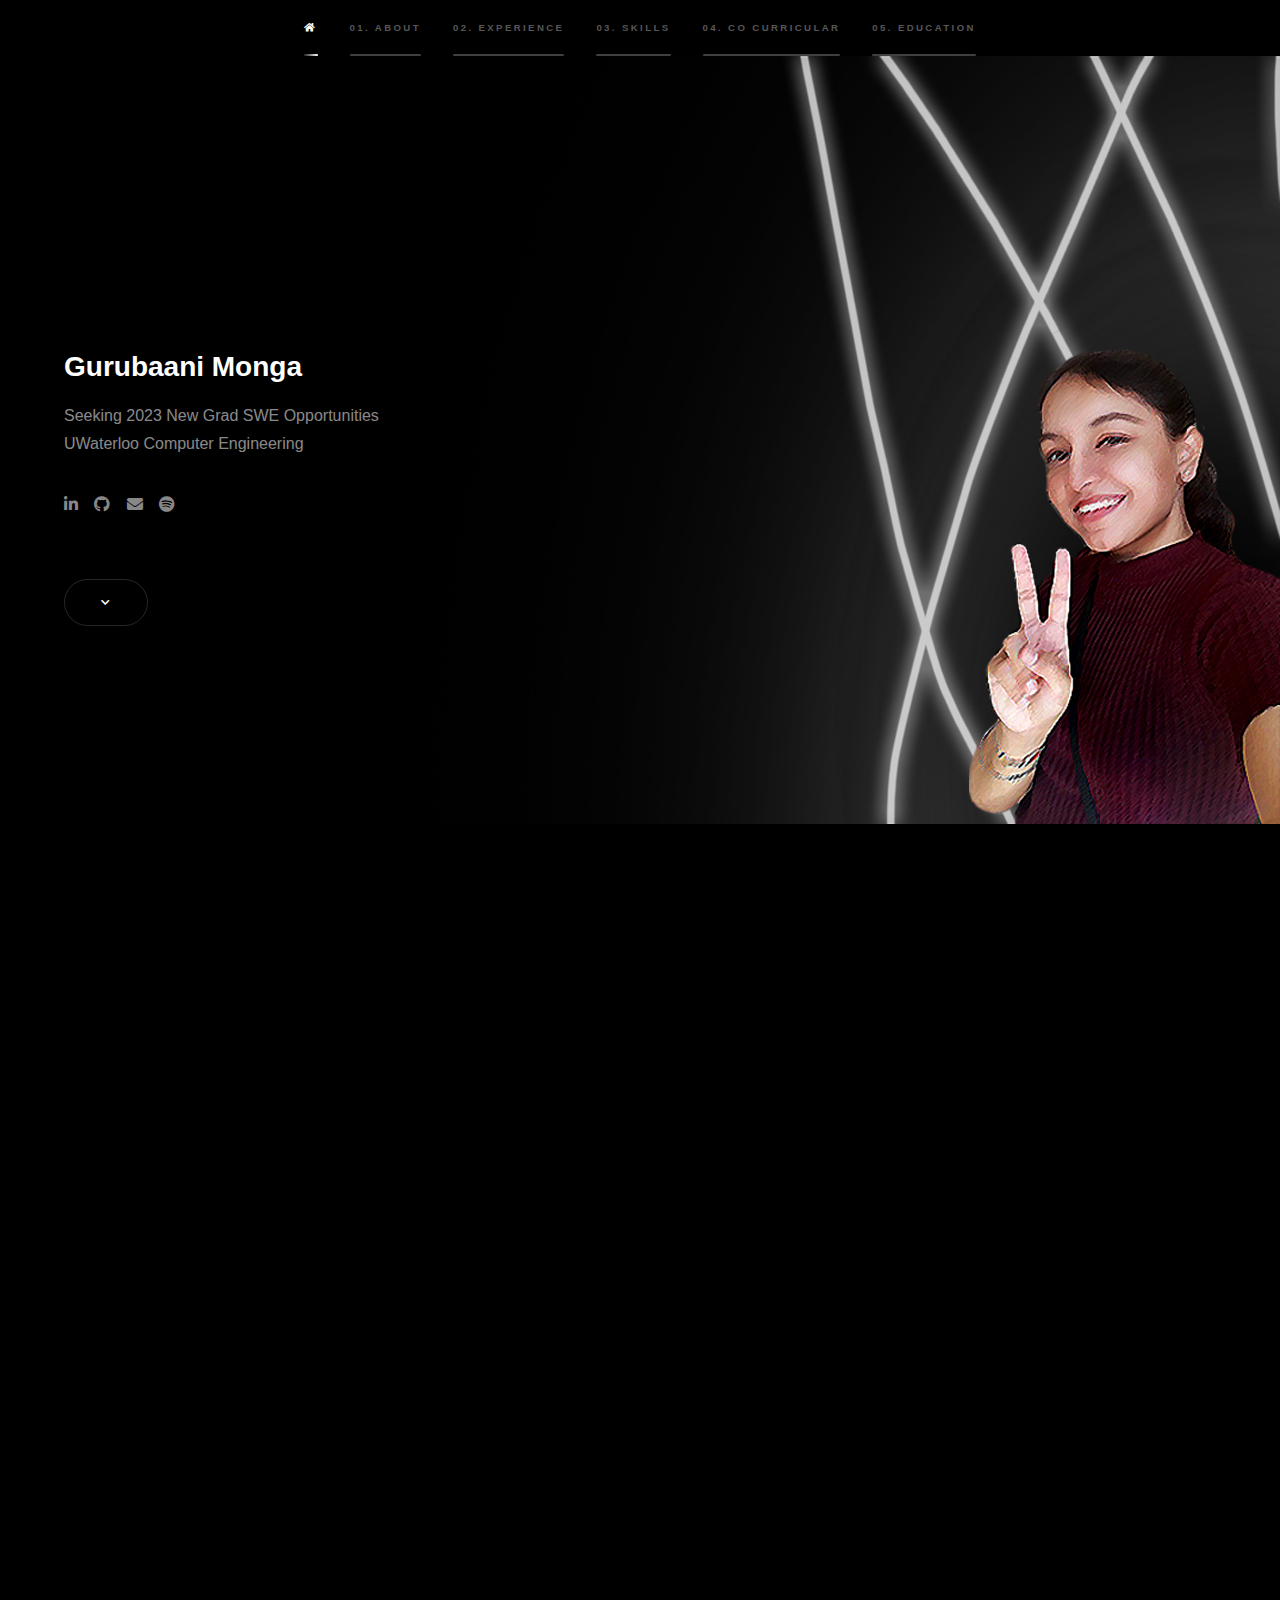
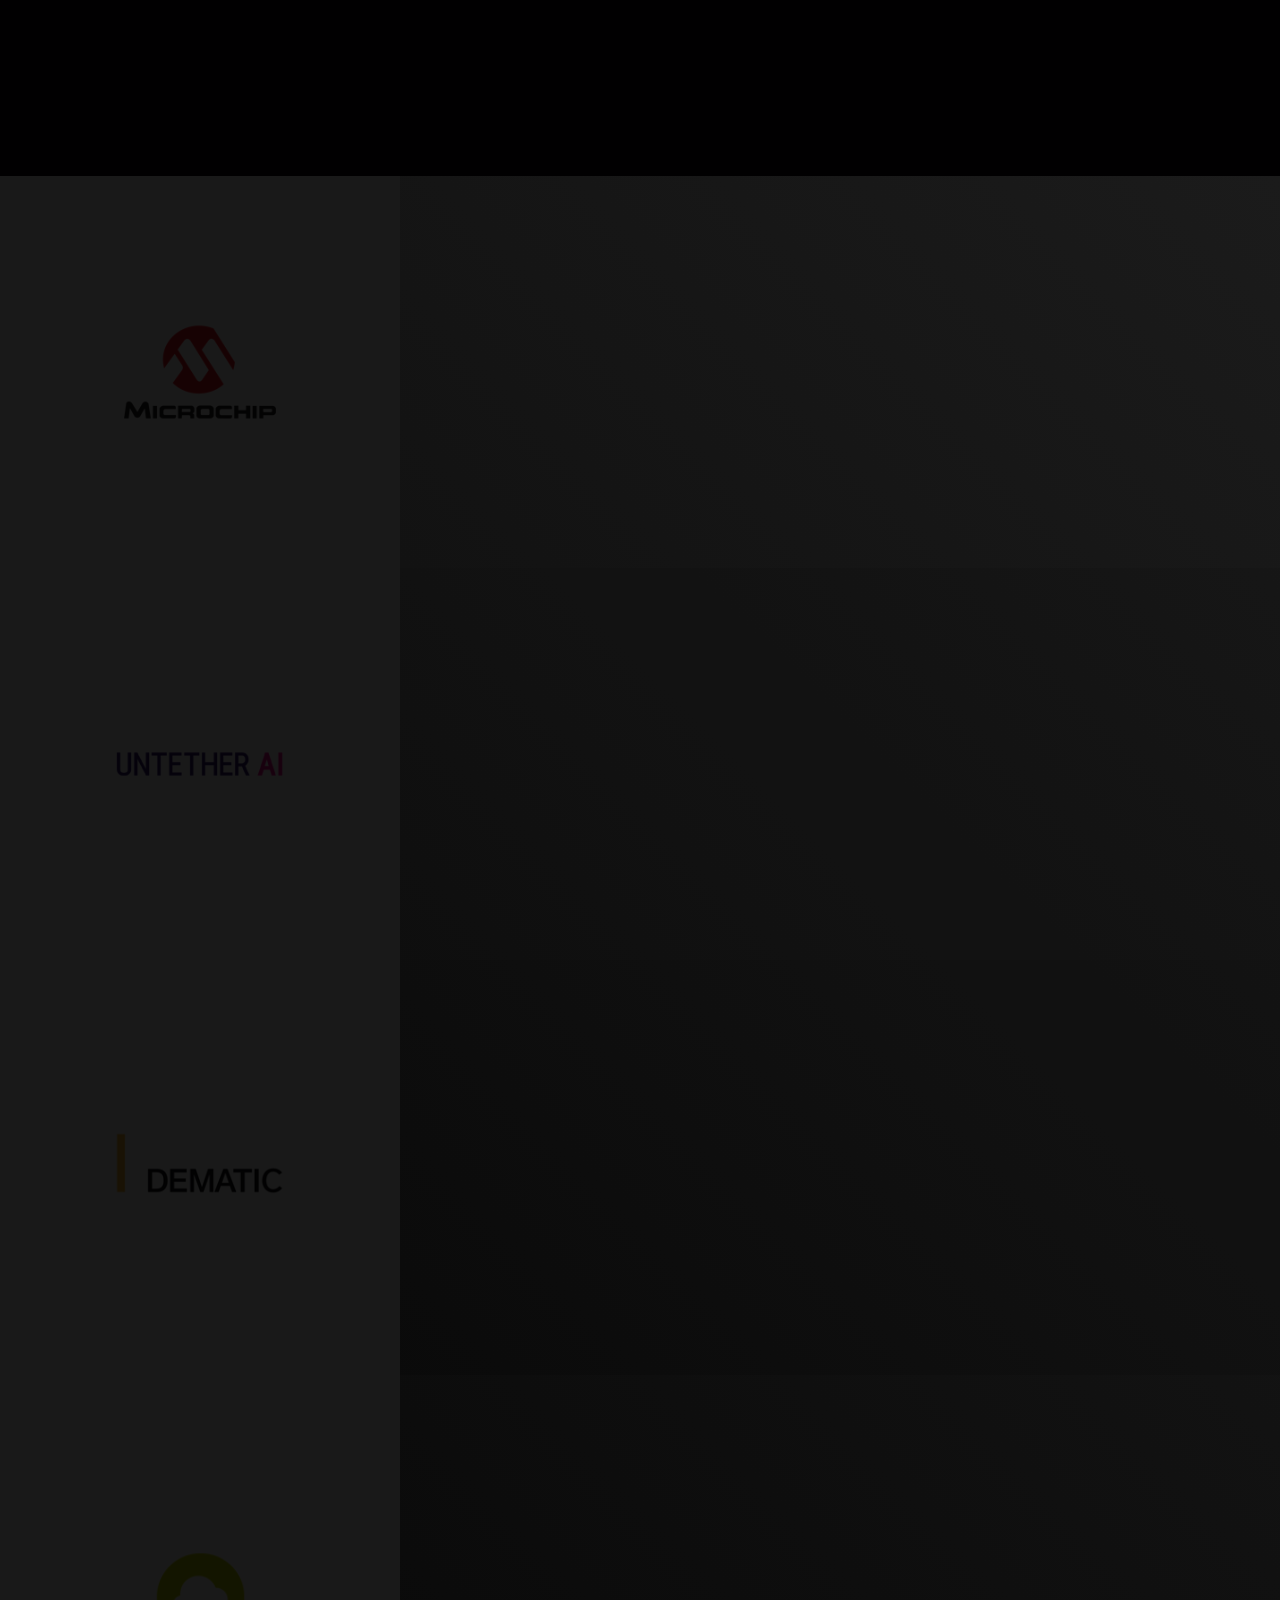
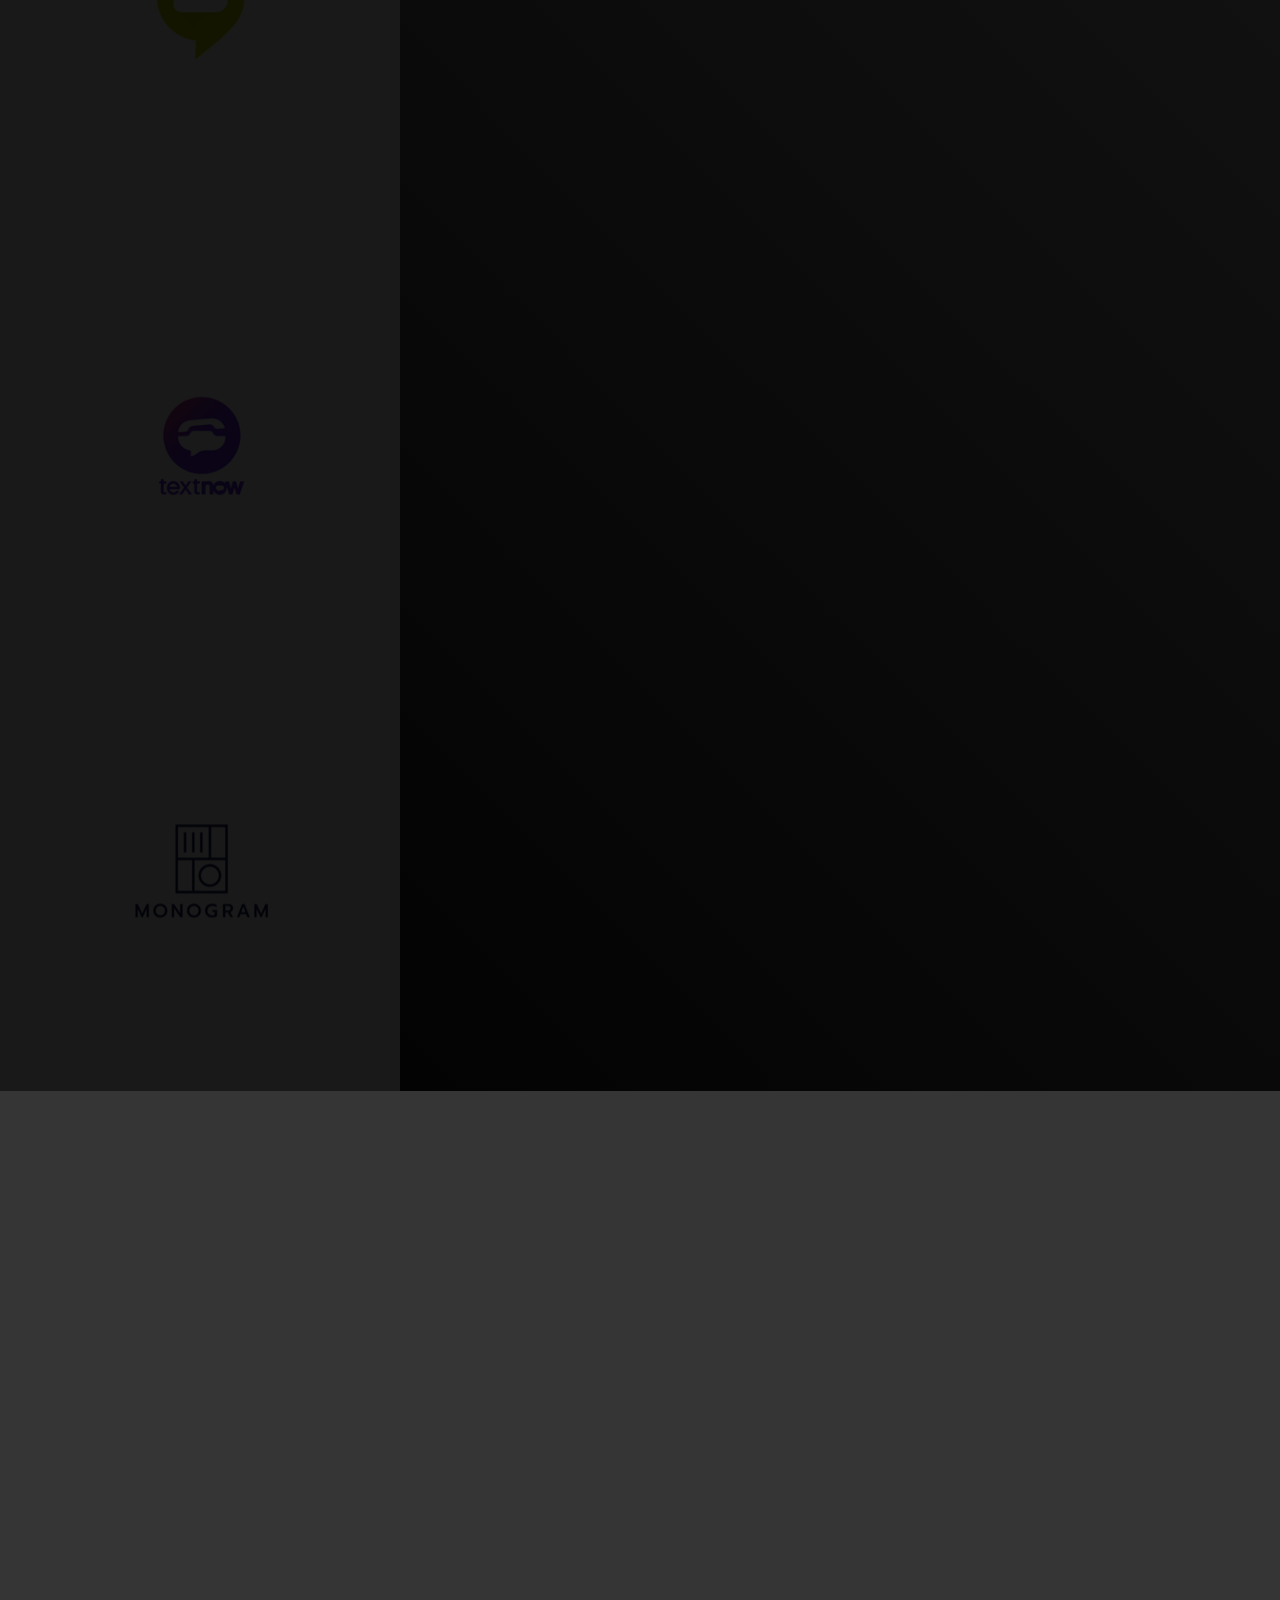
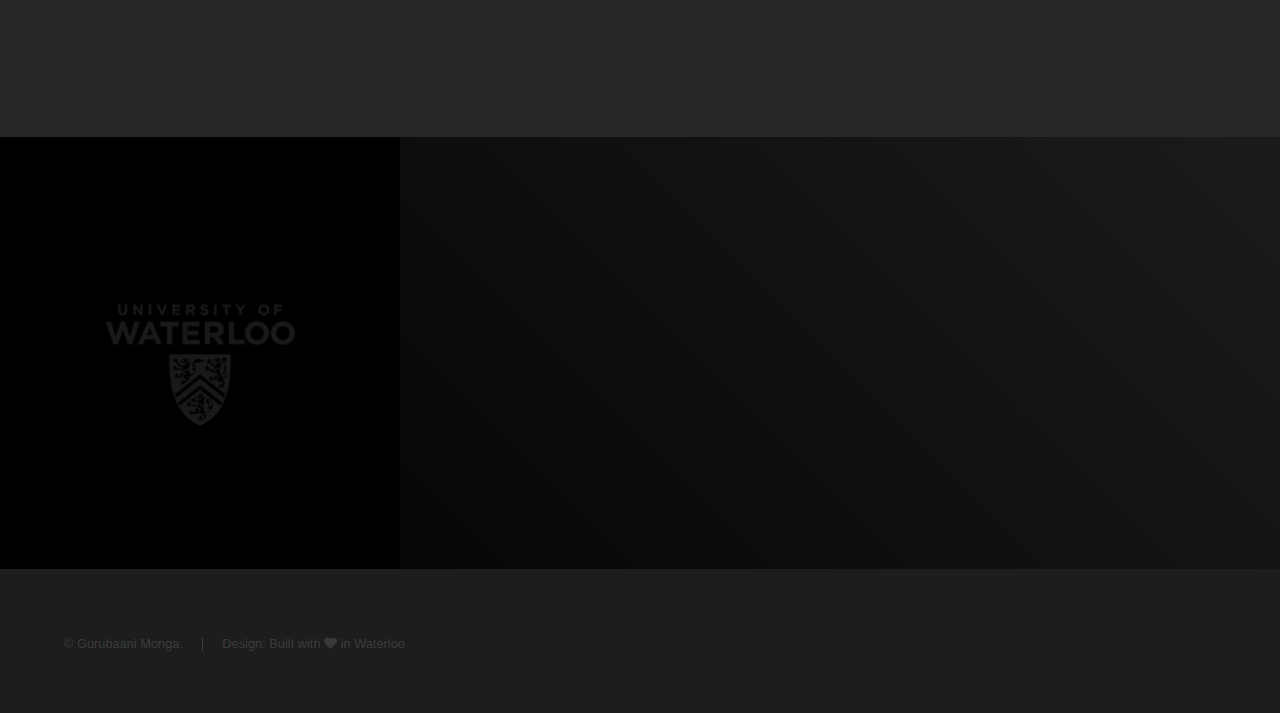
<file: index.html>
<!DOCTYPE HTML>
<!--
	Hyperspace by HTML5 UP
	html5up.net | @ajlkn
	Free for personal and commercial use under the CCA 3.0 license (html5up.net/license)

	Version : v1.0
	Author : Gurubaani Monga
-->
<html>
	<head>
		<title>Gurubaani Monga</title>
		<link rel = "icon" href = "images/gm-icon.png" type = "image/x-icon">
		<link rel="stylesheet" href="https://fonts.googleapis.com/css?family=Open Sans">
		<meta charset="utf-8" />
		<meta name="viewport" content="width=device-width, initial-scale=1, user-scalable=no" />
		<link rel="stylesheet" href="assets/css/main.css" />
		<noscript><link rel="stylesheet" href="assets/css/noscript.css" /></noscript>
		<meta name="keywords" content="Gurubaani, Gurbani, Gurubani, Gurbaani, Monga, Priya, uwaterloo, UW, University, Waterloo, Kitchener, ECE, Computer, Engineering, C++, Algorithms, Engineer, Software, AI, International, Student, Development, Dev, Coop, 1, 2, 3, 4, Dematic, Textnow, Ontario, Canada, Internship, Bachelors, India">
		<meta name="description" content="Compter Engineer at University of Waterloo - ECE 3B">
		<meta http-equiv="refresh" content="30">

	</head>
	<body class="is-preload">

		<!-- Sidebar -->
			<section id="sidebar">
				<div class="inner">
					<nav>
						<ul>
							<li><a href="#intro"><i class="fas fa-home"></i></a></li>
							<li><a href="#zero">01. About</a></li>
							<li><a href="#one">02. Experience</a></li>
							<li><a href="#two">03. Skills</a></li>
							<li><a href="#three">04. Co Curricular</a></li>
							<li><a href="#four">05. Education</a></li>
						</ul>
					</nav>
				</div>
			</section>

		<!-- Wrapper -->
			<div id="wrapper">

				<!-- Intro -->
					<section id="intro" class="wrapper style1 fullscreen fade-up">
						<div class="inner">
							<h2>Gurubaani Monga</h2>
							<p>Seeking 2023 New Grad SWE Opportunities <br>UWaterloo Computer Engineering</p>
							<ul class="icons">
								<li><a href="http://www.linkedin.com/in/gurubaanimonga" class="icon brands fa-linkedin-in"><span class="label">LinkedIn</span></a></li>
								<li><a href="https://github.com/gurubaani" class="icon brands fa-github"><span class="label">Github</span></a></li>
								<li><a href="mailto: gpmonga@uwaterloo.ca" class="icon solid fa-envelope"><span class="label">Email</span></a></li>
								<li><a href="https://open.spotify.com/artist/2DPFzg3w51opqxvR7jNnGv?si=t1E1OrPvQJy_-dG2vuyU9A" class="icon brands fa-spotify"><span class="label">Email</span></a></li>
							</ul>
							<br>
							<ul class="actions">
								<li><a href="#zero" class="button scrolly"><i class="fas fa-chevron-down"></i></a></li>
							</ul>
						</div>
					</section>
				
				<!-- Intro -->
				<section id="zero" class="wrapper style1 fullscreen fade-up">
					<div class="inner">
						<h2>About Me</h2>
						<p>
							<h3>Hi there! <i class="far fa-hand-peace"></i> <br></h3> 
							I’m a <em>Computer Engineering</em> student in my 4B Term <i class="fas fa-user-graduate"></i> at the <b>University of Waterloo</b>. <br>
							I've <i class="fas fa-code-branch"></i> interned in various <code>SWE</code> roles across a UW spun-up company, an android giant, <br> a wealthtech start-up, an intralogistics innovator and an AI Accelerator company. <br>
							Ardent passion for programming <i class="fas fa-code"></i>, solving problems and building new things. <i class="fas fa-cogs"></i> <br>
							Skilled in <b><i>C++</i></b>, <b><i>C</i></b> and <b><i>Python</i></b>, good with <b><i>C#, HTML, CSS, JS</i></b>; recently learnt about metaheuristic algorithms.<i class="fas fa-seedling"></i> </p>
						<ul class="actions">
							<li><a href="#one" class="button scrolly"> <i class="fas fa-chevron-down"></i> </a></li>
						</ul>
					</div>
				</section>

				<!-- One -->
				<section id="one" class="wrapper style2 spotlights">
					<section id="microchip">
						<a href="https://www.microchip.com/" class="image"><img src="images/microchip-logo.png" alt="" data-position="center center" /></a>
						<div class="content">
							<div class="inner">
								<h3>FPGA Software Engineering Co-op @ Microchip</h3>
								<h4 style="font-weight: lighter;">Sept 2022 - Dec 2022 | Toronto, ON (On site)</h4>
								<p>
									<ul style="font-size: smaller;">
										<li>Developed Coverage Analysis utilities using Python and internal APIs to evaluate resource usage of designs employed on FPGA fabric architectures within the Advanced FPGA Development team.</li>
										<li>Contributed to FPGA application benchmarks in Python, Verilog/RTL, using state-of-the-art high-level synthesis tools and developed on algorithms to generate them automatically.</li>
									</ul>
								</p>
								<ul class="actions">
									<li><a href="#untetherai" class="button scrolly"><i class="fas fa-chevron-down"></i></a></li>
								</ul>
							</div>
						</div>
					</section>
					<section id="untetherai">
						<a href="https://www.untether.ai/" class="image"><img src="images/untetherai-logo.png" alt="" data-position="center center" /></a>
						<div class="content">
							<div class="inner">
								<h3>Systems Software Engineering Co-op @ Untether AI</h3>
								<h4 style="font-weight: lighter;">Jan 2022 - Apr 2022 | Toronto, ON (Remote)</h4>
								<p>
									<ul style="font-size: smaller;">
										<li>Worked on the runtime production kernel and user-mode drivers/APIs of next generation hardware AI accelerators for neural net inference.</li>
										<li>Performed chip bring-up, testing, profiled performance data for future feature enhancements and debugged device drivers and custom hardware to solve/aid ongoing issues using C/C++, Python & Assembly.</li>
									</ul>
								</p>
								<ul class="actions">
									<li><a href="#dematic" class="button scrolly"><i class="fas fa-chevron-down"></i></a></li>
								</ul>
							</div>
						</div>
					</section>
					<section id="dematic">
						<a href="https://www.dematic.com/" class="image"><img src="images/dematic-logo.png" alt="" data-position="center center" /></a>
						<div class="content">
							<div class="inner">
								<h3>Controls Software Engineering Co-op @ Dematic</h3>
								<h4 style="font-weight: lighter;">Jan 2021 - Apr 2021 | Waterloo, ON (Remote)</h4>
								<p>
									<ul style="font-size: smaller;">
										<li>Used Siemens Openness API to develop CLI tools and utilities in C#, that aid automatic PLC code generation; built a global library generation tool and a global search and replace tool for use within the TIA Portal, improving time taken by over 300x.</li>
										<li>Developed improvements on product foundation code used globally, worked with Siemens S7 1500 PLCs in LAD and SCL.</li>
									</ul>
								</p>
								<ul class="actions">
									<li><a href="#cloudvisor" class="button scrolly"><i class="fas fa-chevron-down"></i></a></li>
								</ul>
							</div>
						</div>
					</section>
					<section id="cloudvisor">
						<a href="https://www.cloudvisorwealth.com/" class="image"><img src="images/cloudvisor-logo.png" alt="" data-position="center center" /></a>
						<div class="content">
							<div class="inner">
								<h3>SQA Analyst Co-op @ Cloudvisor Wealth Inc.</h3>
								<h4 style="font-weight: lighter;">May 2020 - Aug 2020 | Mississuaga, ON (Remote)</h4>
								<p>
									<ul style="font-size: smaller;">
										<li>Developed and executed comprehensive test plans for powerful swing and web applications targeting the wealth management industry.</li>
										<li>Planned, scheduled and co-lead a Performance/Load testing project in the cloud to stress test the platform and monitored server metrics.</li>
										<li>Programmed a C++ script to generate a large dataset of XML files</li>
										<li>Analyzed test results data to realize potential bottlenecks in scaling and commercializing the early stage fin-tech company software</li>
									</ul>
								</p>
								<ul class="actions">
									<li><a href="#textnow" class="button scrolly"><i class="fas fa-chevron-down"></i></a></li>
								</ul>
							</div>
						</div>
					</section>
					<section id="textnow">
						<a href="https://www.textnow.com/" class="image"><img src="images/textnow-logo.png" alt="" data-position="center center" /></a>
						<div class="content">
							<div class="inner">
								<h3>Android QA Test Specialist Co-op @ Textnow</h3>
								<h4 style="font-weight: lighter;">Sept 2019 - Dec 2019 | Waterloo, ON </h4>
								<p>
									<ul style="font-size: smaller;">
										<li>Conducted black box, exploratory and sanity testing exercises on the mobile android app (50M+ userbase) across various make/manufacture and OS versions. Reported/Verified crash fixes and bugs to closure.</li>
										<li>Maintained and refactored over 200 test cases in smoke test suites.</li>
										<li>Worked with ADB tool, Chrome Inspect and Android emulators</li>
										<li>Closely observed the Build and Release Process</li>
									</ul>
								</p>
								<ul class="actions">
									<li><a href="#monogram" class="button scrolly"><i class="fas fa-chevron-down"></i></a></li>
								</ul>
							</div>
						</div>
					</section>
					<section id="monogram">
						<a href="https://monogramcc.com/" class="image"><img src="images/monogram-logo.png" alt="" data-position="center center" /></a>
						<div class="content">
							<div class="inner">
								<h3>Software Tester Co-op @ Monogram Creative Console</h3>
								<h4 style="font-weight: lighter;">Jan 2019 - Apr 2019 | Kitchener, ON </h4>
								<p>
									<ul style="font-size: smaller;">
										<li>Created, executed and refactored test plans supporting a BDD Agile environment. Performed routine release and pull-request testing.</li>
										<li>Integration tested new pre-releases of the 6+ third-party software applications supported by Monogram (Previously Palette) hardware controllers.</li>
										<li>Analyzed crash logs, reproduced issues and edge cases.</li>
										<li>Tracked changes and logged feature enhancements to Adobe pre-release forums.</li>
									</ul>
								</p>
								<ul class="actions">
									<li><a href="#two" class="button scrolly"><i class="fas fa-chevron-down"></i></a></li>
								</ul>
							</div>
						</div>
					</section>
				</section>

				<!-- Two -->
					<section id="two" class="wrapper style3 fade-up">
						<div class="inner">
							<h2>Toolkit</h2>
							<p>I focus on object oriented programming with an aim to increase efficieny, improve clarity of code and keep scalability in mind. Always eager to learn about new tools and technologies!! </p>
							<div class="features">
								<section>
									<span class="icon solid major fa-code"></span>
									<h3>Languages</h3>
									<p>Proficient in Python, C++, C, C#, JAVA. 
									   Good with SQL, HTML, CSS, Javascript, Verilog, VHDL, RISC V Assembly.</p>
								</section>
								<section>
									<span class="icon solid major fa-tools"></span>
									<h3>Tools and Frameworks</h3>
									<p>Git, Github, Linux, Visual Studio (Code), JIRA, Asana, JMeter, Matlab, Altium, Mentor Graphics Modelsim, Xilinx Vivado</p>
								</section>
								<section>
									<span class="icon solid major fa-stream"></span>
									<h3>Infrastructure</h3>
									<p>Prometheus, Grafana, Docker, TestRail, WSL2</p>
								</section>
								<section>
									<span class="icon solid major fa-microscope"></span>
									<h3>Technologies</h3>
									<p>Siemens Openness API, FPGA, BDD, Agile</p>
								</section>
							</div>
							<ul class="actions">
								<li><a href="#three" class="button scrolly"><i class="fas fa-chevron-down"></i></a></li>
							</ul>
						</div>
					</section>

				<!-- Three -->
					<section id="three" class="wrapper style3-alt fade-up">
						<div class="inner">
							<h2>Co Curricular</h2> <br>
							<div class="table-wrapper">
								<h4 style="font-weight: lighter;"> <b>Residence Ambassador @ Campus Housing</b> <br> Winter 2022</h4>
								<table class="alt">
									<tbody>
										<tr>
											<td>
												<ul style="font-size: smaller;">
													<li>Being one of the first people that prospective and incoming students meet when they visit Campus Housing</li>
													<li>Responsible for giving campus visitors engaging and informative in-person and virtual tours of the residence facilities</li>
												</ul>
											</td>
										</tr>
									</tbody>
								</table>

								<h4 style="font-weight: lighter;"> <b>Engineering Society Representative @ EngSoc Council</b> <br> Spring 2021</h4>
								<table class="alt">
									<tbody>
										<tr>
											<td>
												<ul style="font-size: smaller;">
													<li>Elected Engineering Society Representative of the University of Waterloo Electrical and Computer Engineering Class of 2023</li>
													<li>Voted on important policies/motions upheld by the Engineering Society on a semi-monthly basis</li>
												</ul>
											</td>
										</tr>
									</tbody>
								</table>

								<h4 style="font-weight: lighter;"> <b>Mentor @ UWaterloo Tech+</b> <br> Fall 2020</h4>
								<table class="alt">
									<tbody>
										<tr>
											<td>
												<ul style="font-size: smaller;">
													<li>Mentoring a 1st year student to provide guidance, offer insight and be an overall resource in their introduction to the tech industry</li>
												</ul>
											</td>
										</tr>
									</tbody>
								</table>

								<h4 style="font-weight: lighter;"> <b>Electrical BMS Team Member @ Waterloop Hyperloop Team</b> <br> Winter, Fall 2020</h4>
								<table class="alt">
									<tbody>
										<tr>
											<td>
												<ul style="font-size: smaller;">
													<li>Researched and designed a PCB layout for a Power Distribution board using LT8315 (Flyback Converter) for Battery Management System of hyperloop pod competing in the SpaceX Hyperloop Challenge.</li>
													<li>Developed a battery testing rig for testing the high voltage battery.</li>
												</ul>
											</td>
										</tr>
									</tbody>
								</table>

								<h4 style="font-weight: lighter;"> <b>Member of AcaBellas @ UWACC</b> <br> Fall 2019</h4>
								<table class="alt">
									<tbody>
										<tr>
											<td>
												<ul style="font-size: smaller;">
													<li>Member of an all female auditioned upper-voice group of UW A Cappella Club.</li>
												</ul>
											</td>
										</tr>
									</tbody>
								</table>

								<h4 style="font-weight: lighter;"> <b>Data Acquisition Team Developer @ Watlock Student Design Team</b> <br> Fall 2019</h4>
								<table class="alt">
									<tbody>
										<tr>
											<td>
												<ul style="font-size: smaller;">
													<li>Worked on a prototype for an embedded system to measure pressure and temperature within an airlock to be deployed on Mars’ surface for team competing in the UBC Mars Competition.</li>
												</ul>
											</td>
										</tr>
									</tbody>
								</table>

								<h4 style="font-weight: lighter;"> <b>Member @ ECE Hardware Design Club</b> <br> Fall 2019</h4>
								<table class="alt">
									<tbody>
										<tr>
											<td>
												<ul style="font-size: smaller;">
													<li>Learnt about PCB design and layout, fabrication and schematics along with intro to parasitics, effects of high frequencies, control systems.</li>
												</ul>
											</td>
										</tr>
									</tbody>
								</table>
							</div>
							
							<ul class="actions">
								<li><a href="#four" class="button scrolly"><i class="fas fa-chevron-down"></i></a></li>
							</ul>
						</div>
					</section>

				<!-- Four -->
				<section id="four" class="wrapper style2 spotlights">
					<section>
						<a href="https://uwaterloo.ca/" class="image"><img src="images/uw-logo.png" alt="" data-position="center center" /></a>
						<div class="content">
							<div class="inner">
								<h2>University of Waterloo</h2>
								<p>
								Bachelors of Applied Sciences,<br>
								Honours Computer Engineering, Co-op <br>
								Class of 2023 <br> <br>
								<code>Intended Minor</code> : Option in Artifical Intelligence <br>
								<code>Scholarships</code> : President's Scholarship of Distinction 2018-19
								</p>
								<ul class="actions">
									<li><a href="#intro" class="button scrolly"><i class="fas fa-chevron-up"></i></a></li>
								</ul>
							</div>
						</div>
					</section>
				</section>

			</div>

		<!-- Footer -->
			<footer id="footer" class="wrapper style1-alt">
				<div class="inner">
					<ul class="menu">
						<li>&copy; Gurubaani Monga.</li><li>Design: Built with <i class="fas fa-heart"></i></a> in Waterloo </li>
					</ul>
				</div>
			</footer>

		<!-- Scripts -->
			<script src="assets/js/jquery.min.js"></script>
			<script src="assets/js/jquery.scrollex.min.js"></script>
			<script src="assets/js/jquery.scrolly.min.js"></script>
			<script src="assets/js/browser.min.js"></script>
			<script src="assets/js/breakpoints.min.js"></script>
			<script src="assets/js/util.js"></script>
			<script src="assets/js/main.js"></script>

	</body>
</html>
</file>
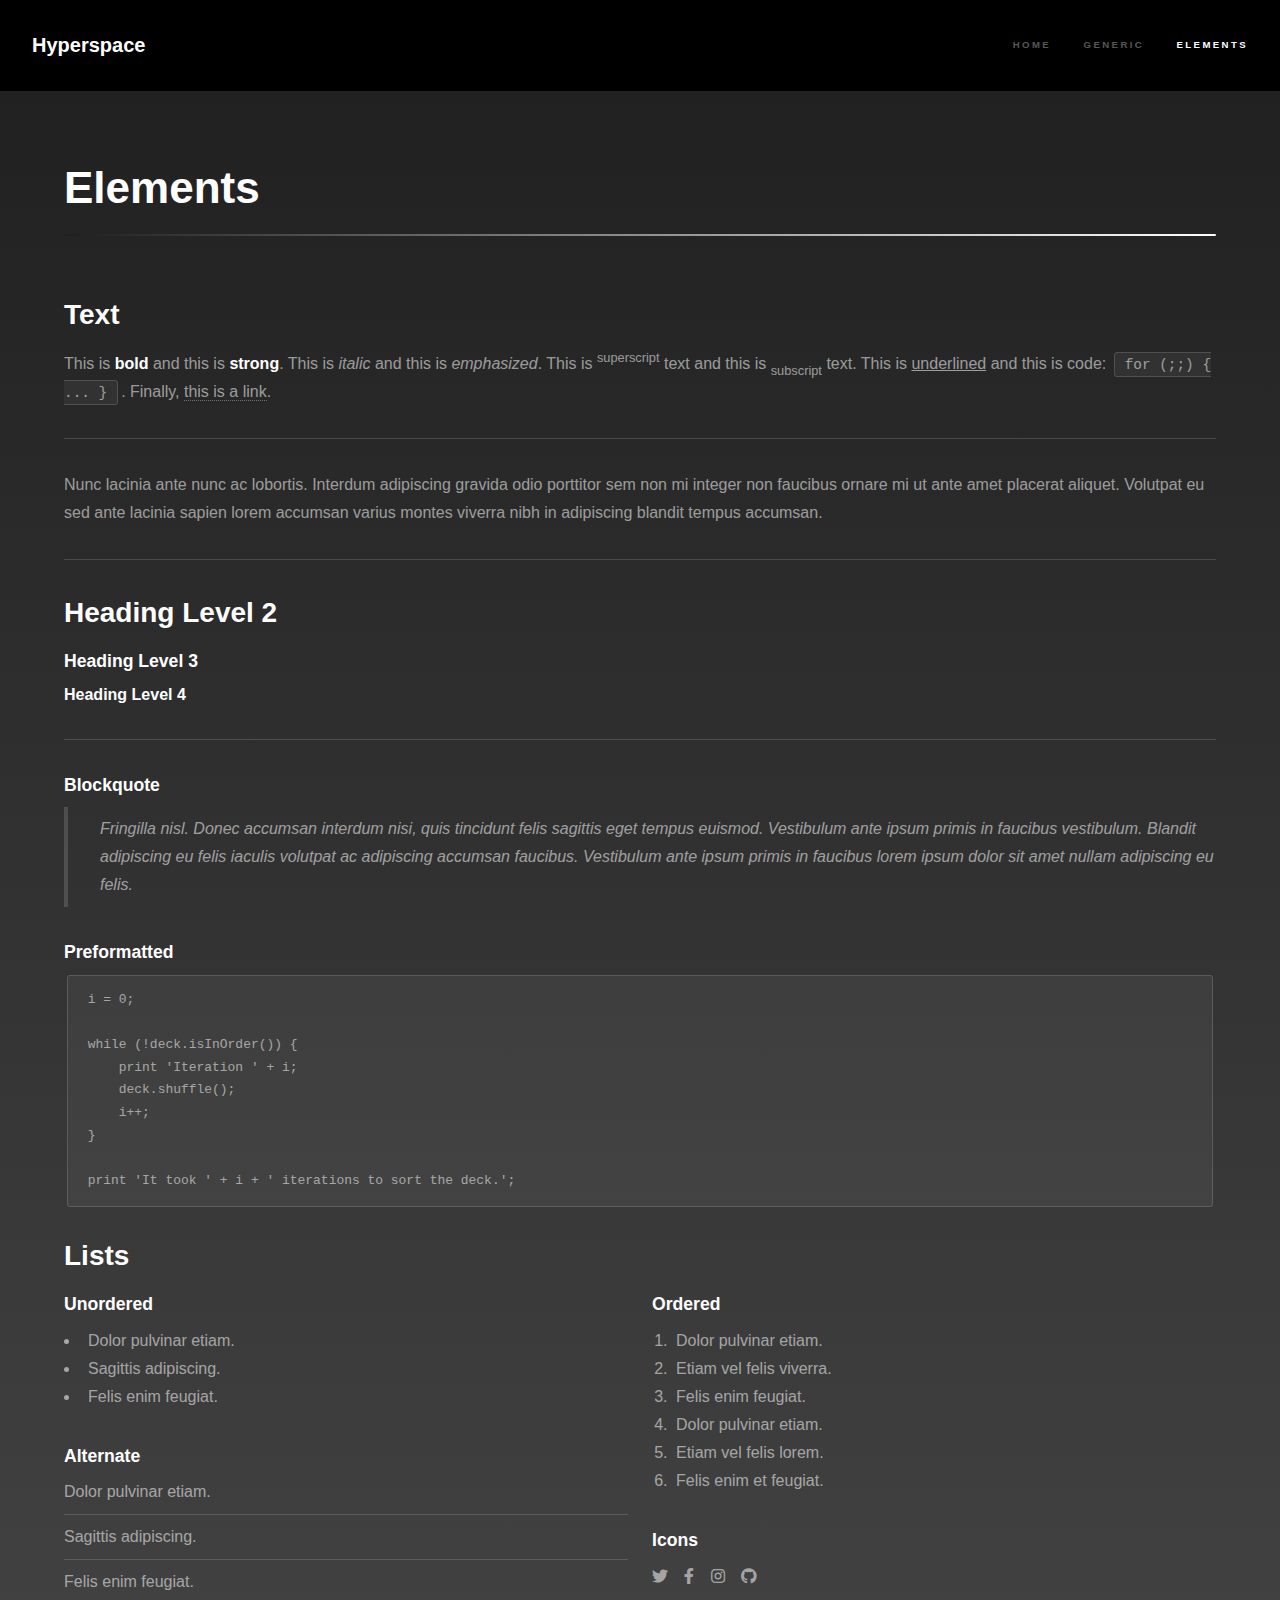
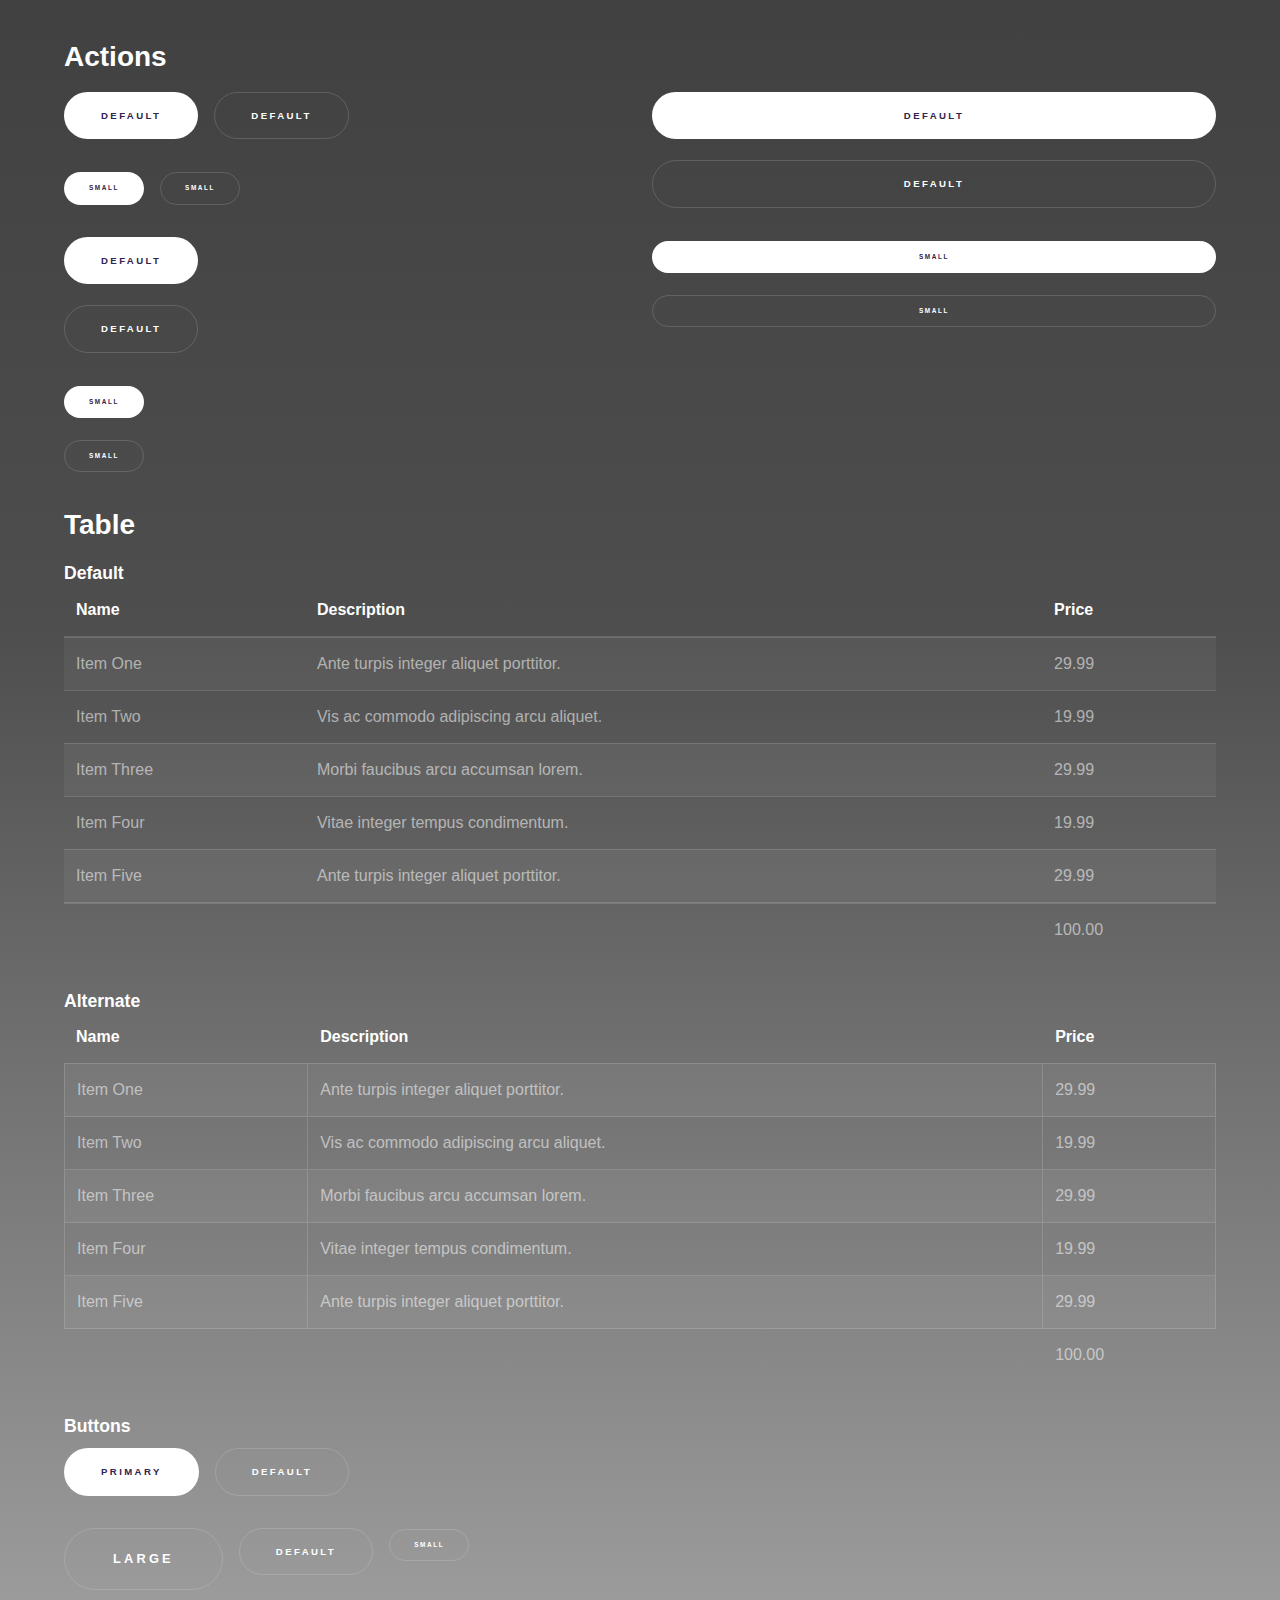
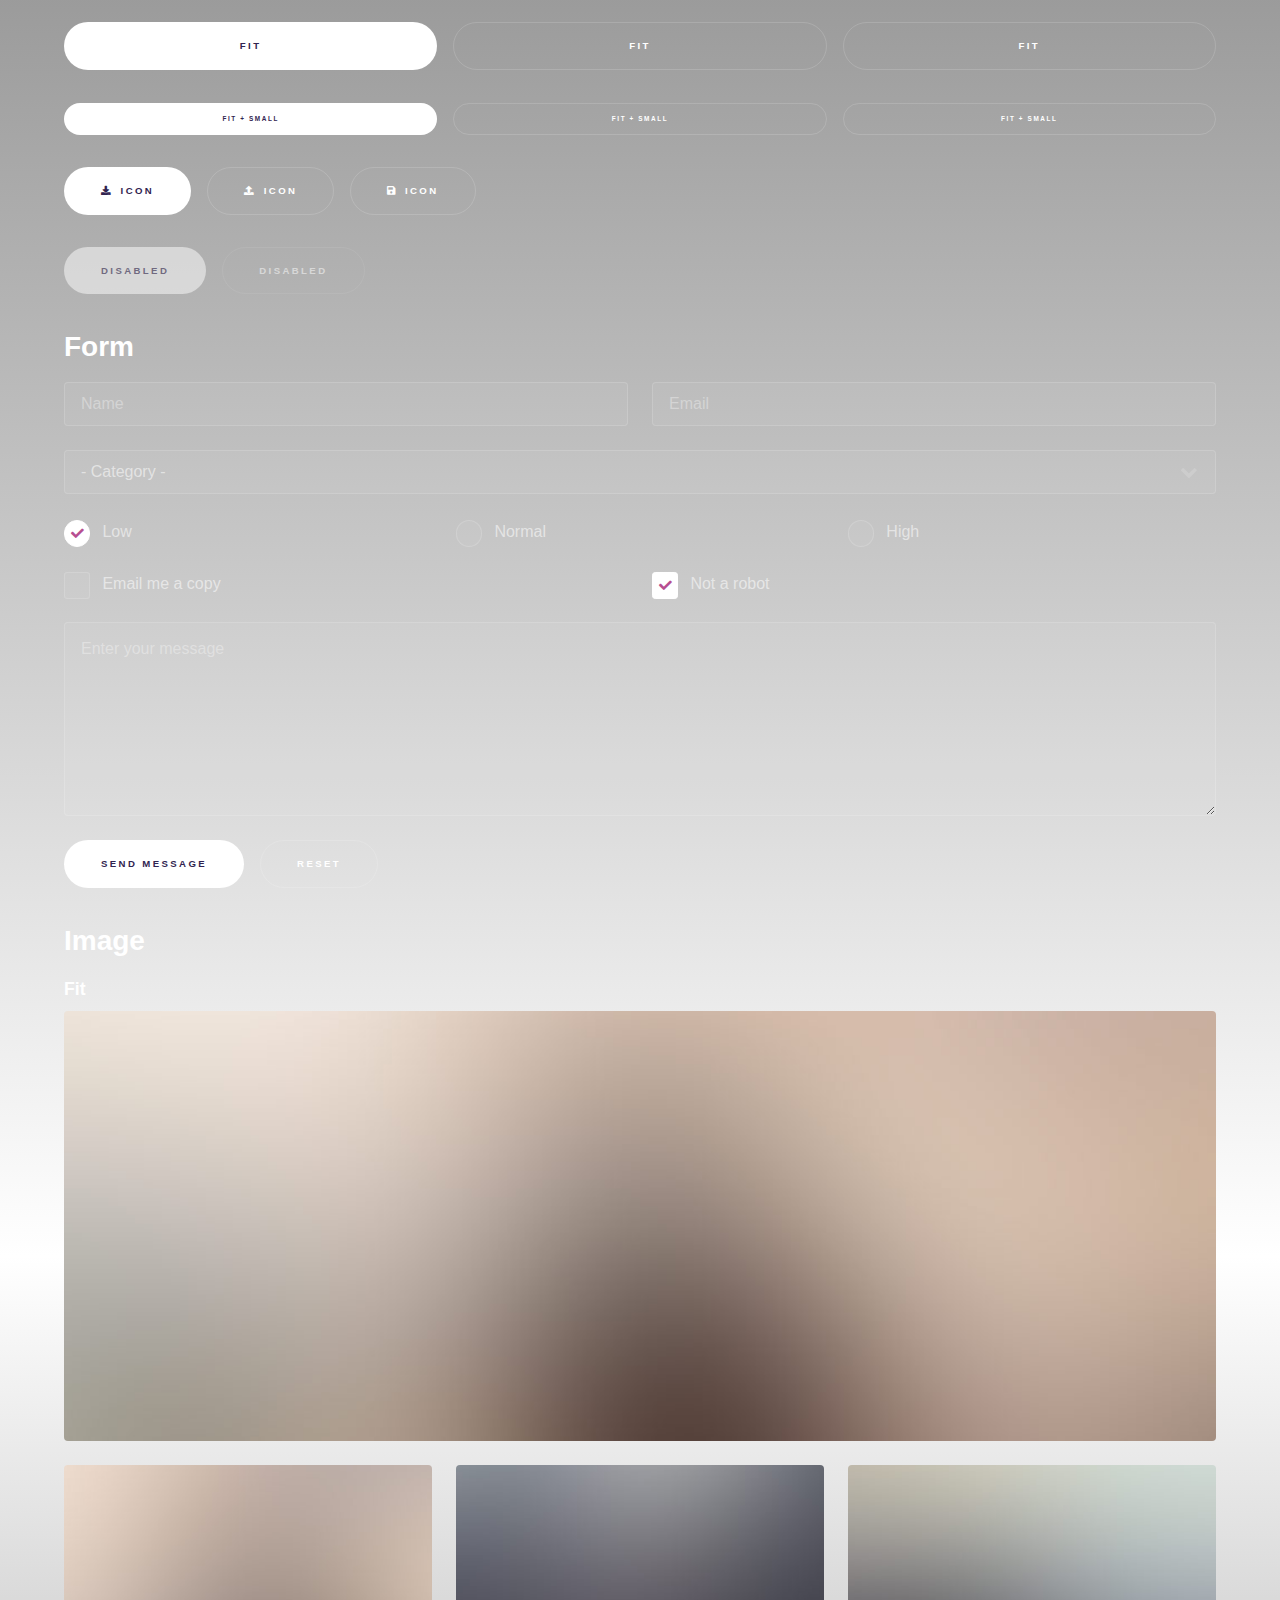
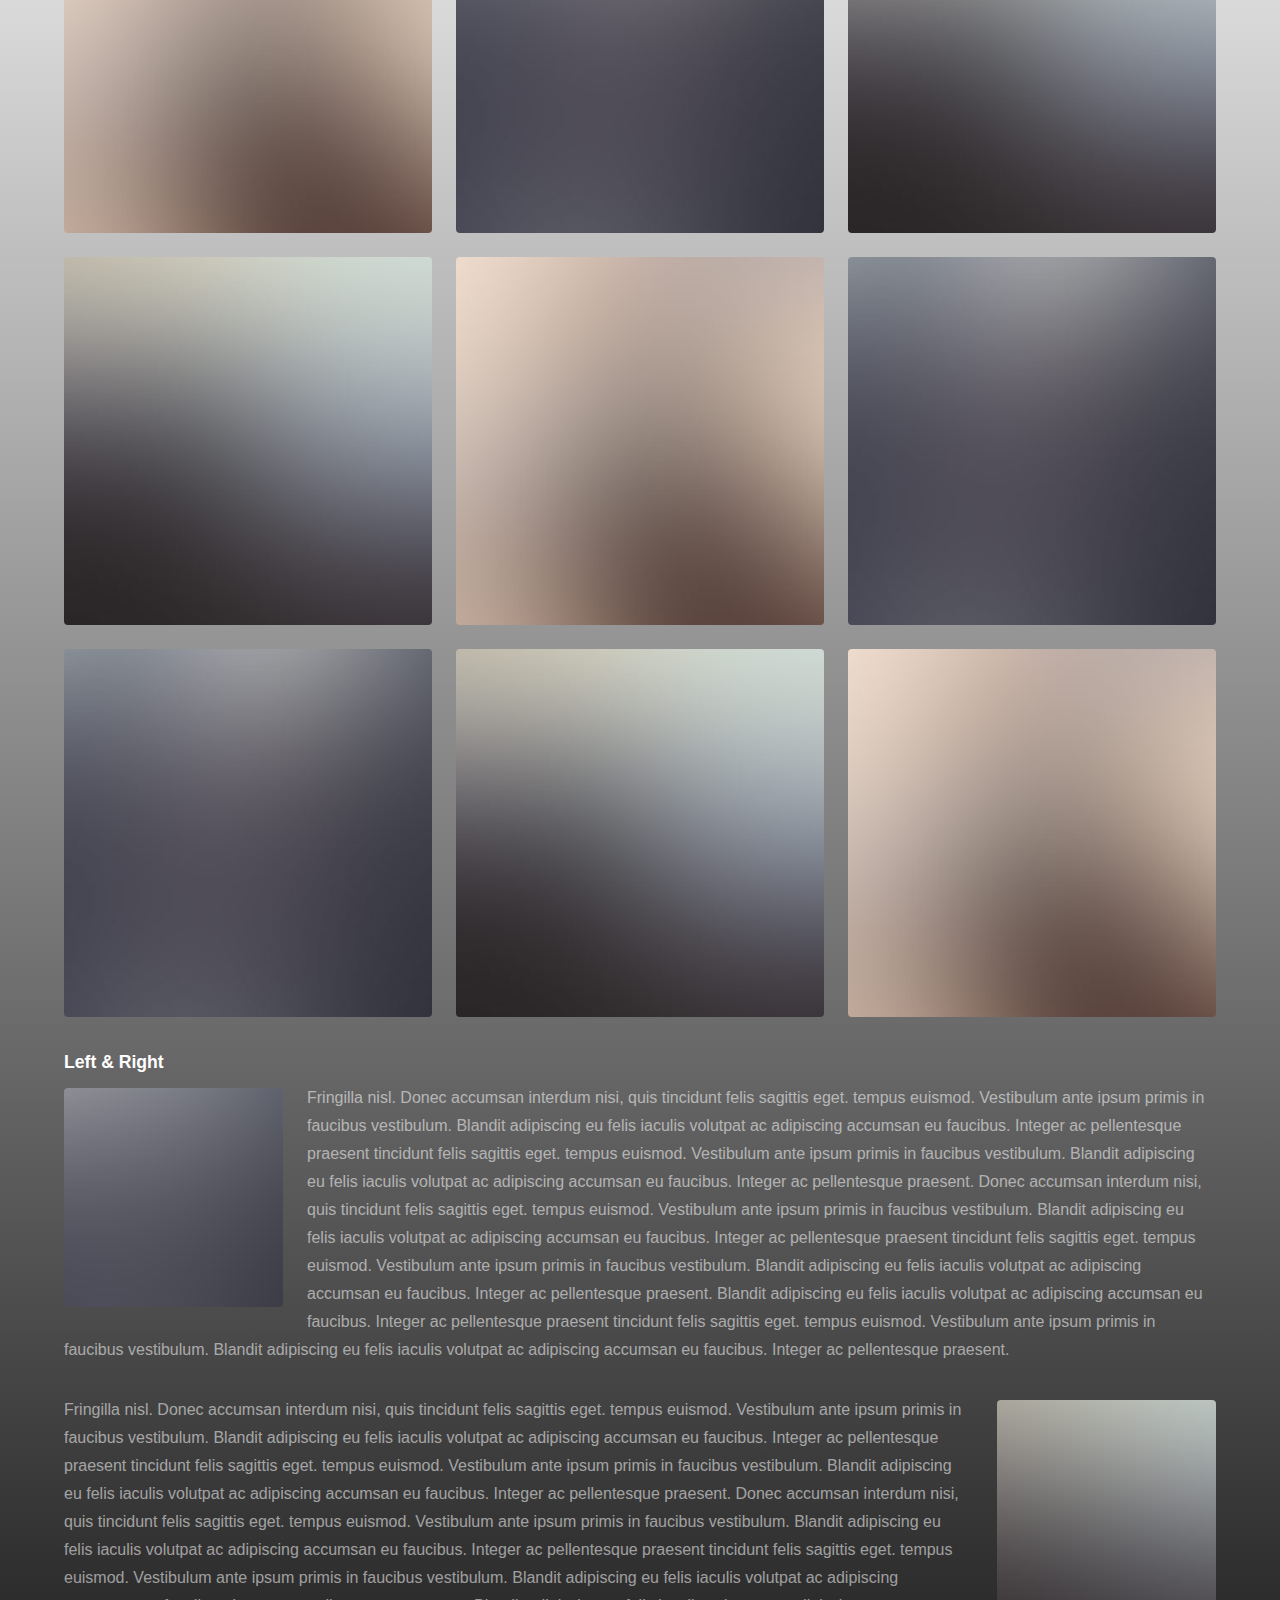
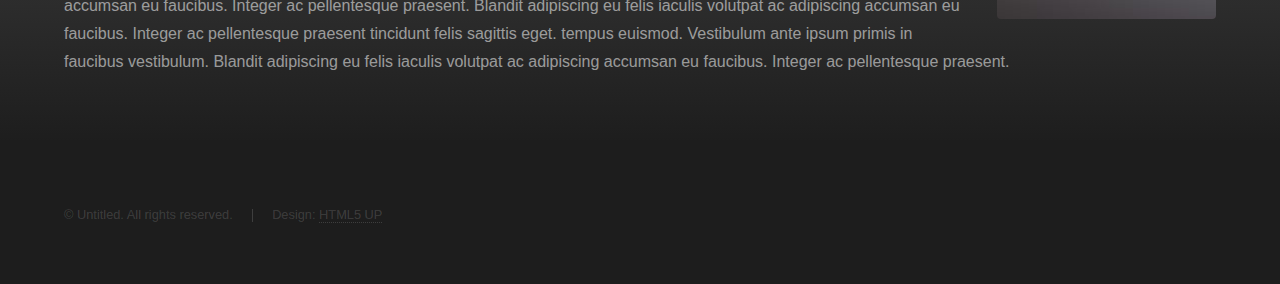
<file: elements.html>
<!DOCTYPE HTML>
<!--
	Hyperspace by HTML5 UP
	html5up.net | @ajlkn
	Free for personal and commercial use under the CCA 3.0 license (html5up.net/license)
-->
<html>
	<head>
		<title>Elements - Hyperspace by HTML5 UP</title>
		<meta charset="utf-8" />
		<meta name="viewport" content="width=device-width, initial-scale=1, user-scalable=no" />
		<link rel="stylesheet" href="assets/css/main.css" />
		<noscript><link rel="stylesheet" href="assets/css/noscript.css" /></noscript>
	</head>
	<body class="is-preload">

		<!-- Header -->
			<header id="header">
				<a href="index.html" class="title">Hyperspace</a>
				<nav>
					<ul>
						<li><a href="index.html">Home</a></li>
						<li><a href="generic.html">Generic</a></li>
						<li><a href="elements.html"  class="active">Elements</a></li>
					</ul>
				</nav>
			</header>

		<!-- Wrapper -->
			<div id="wrapper">

				<!-- Main -->
					<section id="main" class="wrapper">
						<div class="inner">
							<h1 class="major">Elements</h1>

							<!-- Text -->
								<section>
									<h2>Text</h2>
									<p>This is <b>bold</b> and this is <strong>strong</strong>. This is <i>italic</i> and this is <em>emphasized</em>.
									This is <sup>superscript</sup> text and this is <sub>subscript</sub> text.
									This is <u>underlined</u> and this is code: <code>for (;;) { ... }</code>. Finally, <a href="#">this is a link</a>.</p>
									<hr />
									<p>Nunc lacinia ante nunc ac lobortis. Interdum adipiscing gravida odio porttitor sem non mi integer non faucibus ornare mi ut ante amet placerat aliquet. Volutpat eu sed ante lacinia sapien lorem accumsan varius montes viverra nibh in adipiscing blandit tempus accumsan.</p>
									<hr />
									<h2>Heading Level 2</h2>
									<h3>Heading Level 3</h3>
									<h4>Heading Level 4</h4>
									<hr />
									<h3>Blockquote</h3>
									<blockquote>Fringilla nisl. Donec accumsan interdum nisi, quis tincidunt felis sagittis eget tempus euismod. Vestibulum ante ipsum primis in faucibus vestibulum. Blandit adipiscing eu felis iaculis volutpat ac adipiscing accumsan faucibus. Vestibulum ante ipsum primis in faucibus lorem ipsum dolor sit amet nullam adipiscing eu felis.</blockquote>
									<h3>Preformatted</h3>
									<pre><code>i = 0;

while (!deck.isInOrder()) {
    print 'Iteration ' + i;
    deck.shuffle();
    i++;
}

print 'It took ' + i + ' iterations to sort the deck.';</code></pre>
								</section>

							<!-- Lists -->
								<section>
									<h2>Lists</h2>
									<div class="row">
										<div class="col-6 col-12-medium">
											<h3>Unordered</h3>
											<ul>
												<li>Dolor pulvinar etiam.</li>
												<li>Sagittis adipiscing.</li>
												<li>Felis enim feugiat.</li>
											</ul>
											<h3>Alternate</h3>
											<ul class="alt">
												<li>Dolor pulvinar etiam.</li>
												<li>Sagittis adipiscing.</li>
												<li>Felis enim feugiat.</li>
											</ul>
										</div>
										<div class="col-6 col-12-medium">
											<h3>Ordered</h3>
											<ol>
												<li>Dolor pulvinar etiam.</li>
												<li>Etiam vel felis viverra.</li>
												<li>Felis enim feugiat.</li>
												<li>Dolor pulvinar etiam.</li>
												<li>Etiam vel felis lorem.</li>
												<li>Felis enim et feugiat.</li>
											</ol>
											<h3>Icons</h3>
											<ul class="icons">
												<li><a href="#" class="icon brands fa-twitter"><span class="label">Twitter</span></a></li>
												<li><a href="#" class="icon brands fa-facebook-f"><span class="label">Facebook</span></a></li>
												<li><a href="#" class="icon brands fa-instagram"><span class="label">Instagram</span></a></li>
												<li><a href="#" class="icon brands fa-github"><span class="label">Github</span></a></li>
											</ul>
										</div>
									</div>
									<h2>Actions</h2>
									<div class="row">
										<div class="col-6 col-12-medium">
											<ul class="actions">
												<li><a href="#" class="button primary">Default</a></li>
												<li><a href="#" class="button">Default</a></li>
											</ul>
											<ul class="actions small">
												<li><a href="#" class="button primary small">Small</a></li>
												<li><a href="#" class="button small">Small</a></li>
											</ul>
											<ul class="actions stacked">
												<li><a href="#" class="button primary">Default</a></li>
												<li><a href="#" class="button">Default</a></li>
											</ul>
											<ul class="actions stacked">
												<li><a href="#" class="button primary small">Small</a></li>
												<li><a href="#" class="button small">Small</a></li>
											</ul>
										</div>
										<div class="col-6 col-12-medium">
											<ul class="actions stacked">
												<li><a href="#" class="button primary fit">Default</a></li>
												<li><a href="#" class="button fit">Default</a></li>
											</ul>
											<ul class="actions stacked">
												<li><a href="#" class="button primary small fit">Small</a></li>
												<li><a href="#" class="button small fit">Small</a></li>
											</ul>
										</div>
									</div>
								</section>

							<!-- Table -->
								<section>
									<h2>Table</h2>
									<h3>Default</h3>
									<div class="table-wrapper">
										<table>
											<thead>
												<tr>
													<th>Name</th>
													<th>Description</th>
													<th>Price</th>
												</tr>
											</thead>
											<tbody>
												<tr>
													<td>Item One</td>
													<td>Ante turpis integer aliquet porttitor.</td>
													<td>29.99</td>
												</tr>
												<tr>
													<td>Item Two</td>
													<td>Vis ac commodo adipiscing arcu aliquet.</td>
													<td>19.99</td>
												</tr>
												<tr>
													<td>Item Three</td>
													<td> Morbi faucibus arcu accumsan lorem.</td>
													<td>29.99</td>
												</tr>
												<tr>
													<td>Item Four</td>
													<td>Vitae integer tempus condimentum.</td>
													<td>19.99</td>
												</tr>
												<tr>
													<td>Item Five</td>
													<td>Ante turpis integer aliquet porttitor.</td>
													<td>29.99</td>
												</tr>
											</tbody>
											<tfoot>
												<tr>
													<td colspan="2"></td>
													<td>100.00</td>
												</tr>
											</tfoot>
										</table>
									</div>

									<h3>Alternate</h3>
									<div class="table-wrapper">
										<table class="alt">
											<thead>
												<tr>
													<th>Name</th>
													<th>Description</th>
													<th>Price</th>
												</tr>
											</thead>
											<tbody>
												<tr>
													<td>Item One</td>
													<td>Ante turpis integer aliquet porttitor.</td>
													<td>29.99</td>
												</tr>
												<tr>
													<td>Item Two</td>
													<td>Vis ac commodo adipiscing arcu aliquet.</td>
													<td>19.99</td>
												</tr>
												<tr>
													<td>Item Three</td>
													<td> Morbi faucibus arcu accumsan lorem.</td>
													<td>29.99</td>
												</tr>
												<tr>
													<td>Item Four</td>
													<td>Vitae integer tempus condimentum.</td>
													<td>19.99</td>
												</tr>
												<tr>
													<td>Item Five</td>
													<td>Ante turpis integer aliquet porttitor.</td>
													<td>29.99</td>
												</tr>
											</tbody>
											<tfoot>
												<tr>
													<td colspan="2"></td>
													<td>100.00</td>
												</tr>
											</tfoot>
										</table>
									</div>
								</section>

							<!-- Buttons -->
								<section>
									<h3>Buttons</h3>
									<ul class="actions">
										<li><a href="#" class="button primary">Primary</a></li>
										<li><a href="#" class="button">Default</a></li>
									</ul>
									<ul class="actions">
										<li><a href="#" class="button large">Large</a></li>
										<li><a href="#" class="button">Default</a></li>
										<li><a href="#" class="button small">Small</a></li>
									</ul>
									<ul class="actions fit">
										<li><a href="#" class="button primary fit">Fit</a></li>
										<li><a href="#" class="button fit">Fit</a></li>
										<li><a href="#" class="button fit">Fit</a></li>
									</ul>
									<ul class="actions fit small">
										<li><a href="#" class="button primary fit small">Fit + Small</a></li>
										<li><a href="#" class="button fit small">Fit + Small</a></li>
										<li><a href="#" class="button fit small">Fit + Small</a></li>
									</ul>
									<ul class="actions">
										<li><a href="#" class="button primary icon solid fa-download">Icon</a></li>
										<li><a href="#" class="button icon solid fa-upload">Icon</a></li>
										<li><a href="#" class="button icon solid fa-save">Icon</a></li>
									</ul>
									<ul class="actions">
										<li><span class="button primary disabled">Disabled</span></li>
										<li><span class="button disabled">Disabled</span></li>
									</ul>
								</section>

							<!-- Form -->
								<section>
									<h2>Form</h2>
									<form method="post" action="#">
										<div class="row gtr-uniform">
											<div class="col-6 col-12-xsmall">
												<input type="text" name="demo-name" id="demo-name" value="" placeholder="Name" />
											</div>
											<div class="col-6 col-12-xsmall">
												<input type="email" name="demo-email" id="demo-email" value="" placeholder="Email" />
											</div>
											<div class="col-12">
												<select name="demo-category" id="demo-category">
													<option value="">- Category -</option>
													<option value="1">Manufacturing</option>
													<option value="1">Shipping</option>
													<option value="1">Administration</option>
													<option value="1">Human Resources</option>
												</select>
											</div>
											<div class="col-4 col-12-small">
												<input type="radio" id="demo-priority-low" name="demo-priority" checked>
												<label for="demo-priority-low">Low</label>
											</div>
											<div class="col-4 col-12-small">
												<input type="radio" id="demo-priority-normal" name="demo-priority">
												<label for="demo-priority-normal">Normal</label>
											</div>
											<div class="col-4 col-12-small">
												<input type="radio" id="demo-priority-high" name="demo-priority">
												<label for="demo-priority-high">High</label>
											</div>
											<div class="col-6 col-12-small">
												<input type="checkbox" id="demo-copy" name="demo-copy">
												<label for="demo-copy">Email me a copy</label>
											</div>
											<div class="col-6 col-12-small">
												<input type="checkbox" id="demo-human" name="demo-human" checked>
												<label for="demo-human">Not a robot</label>
											</div>
											<div class="col-12">
												<textarea name="demo-message" id="demo-message" placeholder="Enter your message" rows="6"></textarea>
											</div>
											<div class="col-12">
												<ul class="actions">
													<li><input type="submit" value="Send Message" class="primary" /></li>
													<li><input type="reset" value="Reset" /></li>
												</ul>
											</div>
										</div>
									</form>
								</section>

							<!-- Image -->
								<section>
									<h2>Image</h2>
									<h3>Fit</h3>
									<div class="box alt">
										<div class="row gtr-uniform">
											<div class="col-12"><span class="image fit"><img src="images/pic04.jpg" alt="" /></span></div>
											<div class="col-4"><span class="image fit"><img src="images/pic01.jpg" alt="" /></span></div>
											<div class="col-4"><span class="image fit"><img src="images/pic02.jpg" alt="" /></span></div>
											<div class="col-4"><span class="image fit"><img src="images/pic03.jpg" alt="" /></span></div>
											<div class="col-4"><span class="image fit"><img src="images/pic03.jpg" alt="" /></span></div>
											<div class="col-4"><span class="image fit"><img src="images/pic01.jpg" alt="" /></span></div>
											<div class="col-4"><span class="image fit"><img src="images/pic02.jpg" alt="" /></span></div>
											<div class="col-4"><span class="image fit"><img src="images/pic02.jpg" alt="" /></span></div>
											<div class="col-4"><span class="image fit"><img src="images/pic03.jpg" alt="" /></span></div>
											<div class="col-4"><span class="image fit"><img src="images/pic01.jpg" alt="" /></span></div>
										</div>
									</div>
									<h3>Left &amp; Right</h3>
									<p><span class="image left"><img src="images/pic05.jpg" alt="" /></span>Fringilla nisl. Donec accumsan interdum nisi, quis tincidunt felis sagittis eget. tempus euismod. Vestibulum ante ipsum primis in faucibus vestibulum. Blandit adipiscing eu felis iaculis volutpat ac adipiscing accumsan eu faucibus. Integer ac pellentesque praesent tincidunt felis sagittis eget. tempus euismod. Vestibulum ante ipsum primis in faucibus vestibulum. Blandit adipiscing eu felis iaculis volutpat ac adipiscing accumsan eu faucibus. Integer ac pellentesque praesent. Donec accumsan interdum nisi, quis tincidunt felis sagittis eget. tempus euismod. Vestibulum ante ipsum primis in faucibus vestibulum. Blandit adipiscing eu felis iaculis volutpat ac adipiscing accumsan eu faucibus. Integer ac pellentesque praesent tincidunt felis sagittis eget. tempus euismod. Vestibulum ante ipsum primis in faucibus vestibulum. Blandit adipiscing eu felis iaculis volutpat ac adipiscing accumsan eu faucibus. Integer ac pellentesque praesent. Blandit adipiscing eu felis iaculis volutpat ac adipiscing accumsan eu faucibus. Integer ac pellentesque praesent tincidunt felis sagittis eget. tempus euismod. Vestibulum ante ipsum primis in faucibus vestibulum. Blandit adipiscing eu felis iaculis volutpat ac adipiscing accumsan eu faucibus. Integer ac pellentesque praesent.</p>
									<p><span class="image right"><img src="images/pic06.jpg" alt="" /></span>Fringilla nisl. Donec accumsan interdum nisi, quis tincidunt felis sagittis eget. tempus euismod. Vestibulum ante ipsum primis in faucibus vestibulum. Blandit adipiscing eu felis iaculis volutpat ac adipiscing accumsan eu faucibus. Integer ac pellentesque praesent tincidunt felis sagittis eget. tempus euismod. Vestibulum ante ipsum primis in faucibus vestibulum. Blandit adipiscing eu felis iaculis volutpat ac adipiscing accumsan eu faucibus. Integer ac pellentesque praesent. Donec accumsan interdum nisi, quis tincidunt felis sagittis eget. tempus euismod. Vestibulum ante ipsum primis in faucibus vestibulum. Blandit adipiscing eu felis iaculis volutpat ac adipiscing accumsan eu faucibus. Integer ac pellentesque praesent tincidunt felis sagittis eget. tempus euismod. Vestibulum ante ipsum primis in faucibus vestibulum. Blandit adipiscing eu felis iaculis volutpat ac adipiscing accumsan eu faucibus. Integer ac pellentesque praesent. Blandit adipiscing eu felis iaculis volutpat ac adipiscing accumsan eu faucibus. Integer ac pellentesque praesent tincidunt felis sagittis eget. tempus euismod. Vestibulum ante ipsum primis in faucibus vestibulum. Blandit adipiscing eu felis iaculis volutpat ac adipiscing accumsan eu faucibus. Integer ac pellentesque praesent.</p>
								</section>

						</div>
					</section>

			</div>

		<!-- Footer -->
			<footer id="footer" class="wrapper alt">
				<div class="inner">
					<ul class="menu">
						<li>&copy; Untitled. All rights reserved.</li><li>Design: <a href="http://html5up.net">HTML5 UP</a></li>
					</ul>
				</div>
			</footer>

		<!-- Scripts -->
			<script src="assets/js/jquery.min.js"></script>
			<script src="assets/js/jquery.scrollex.min.js"></script>
			<script src="assets/js/jquery.scrolly.min.js"></script>
			<script src="assets/js/browser.min.js"></script>
			<script src="assets/js/breakpoints.min.js"></script>
			<script src="assets/js/util.js"></script>
			<script src="assets/js/main.js"></script>

	</body>
</html>
</file>
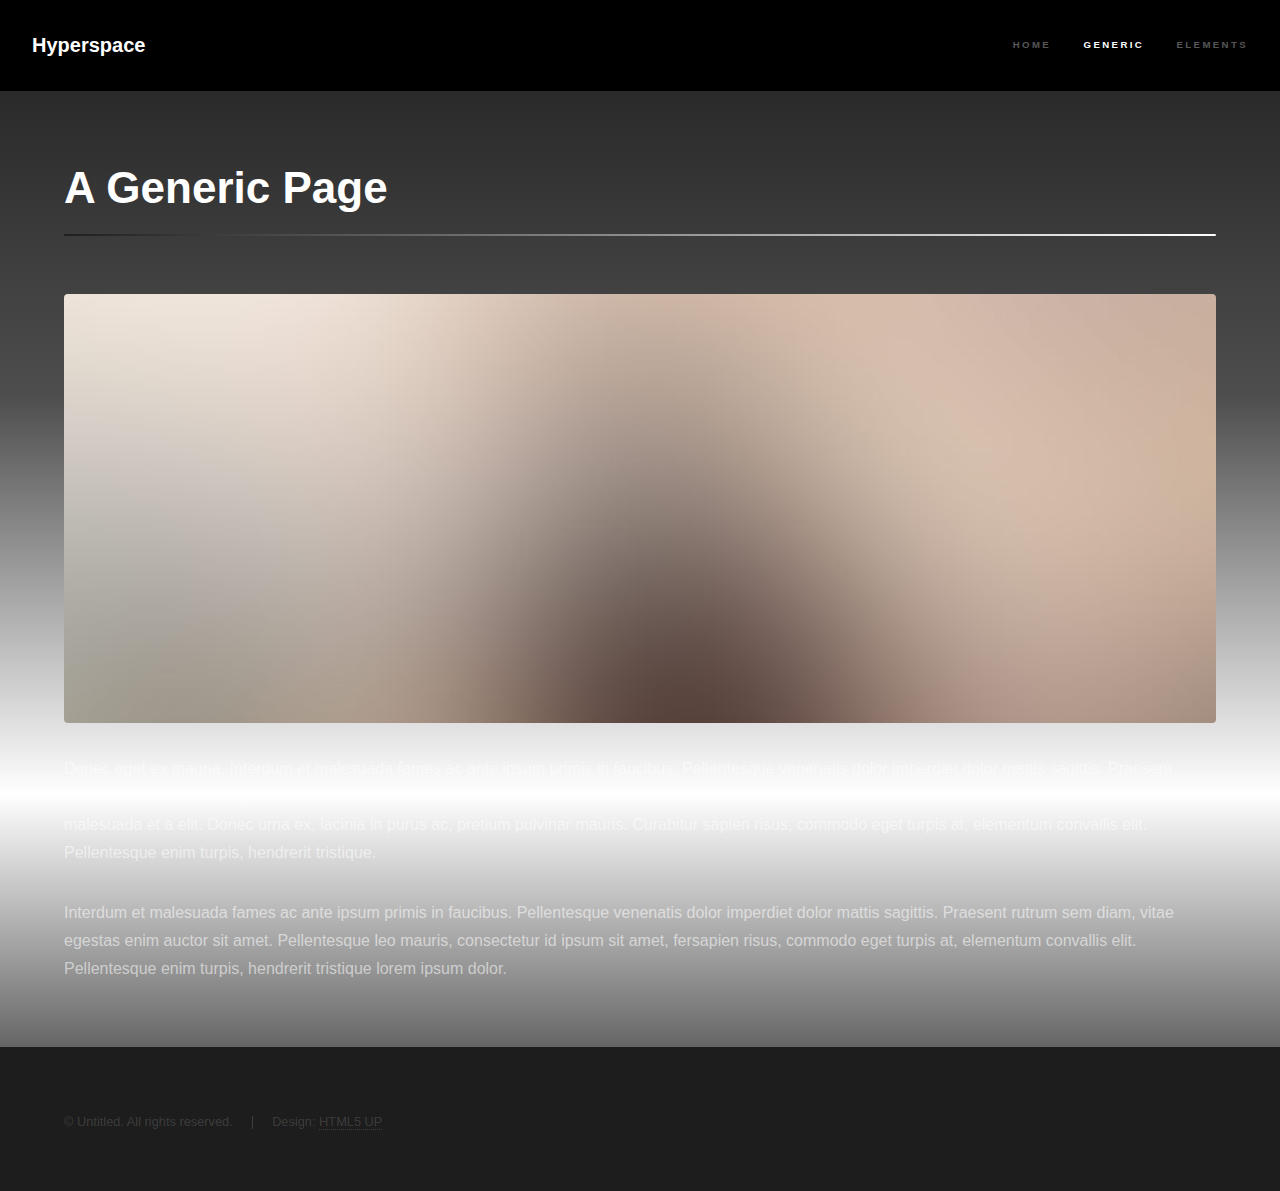
<file: generic.html>
<!DOCTYPE HTML>
<!--
	Hyperspace by HTML5 UP
	html5up.net | @ajlkn
	Free for personal and commercial use under the CCA 3.0 license (html5up.net/license)
-->
<html>
	<head>
		<title>Generic - Hyperspace by HTML5 UP</title>
		<meta charset="utf-8" />
		<meta name="viewport" content="width=device-width, initial-scale=1, user-scalable=no" />
		<link rel="stylesheet" href="assets/css/main.css" />
		<noscript><link rel="stylesheet" href="assets/css/noscript.css" /></noscript>
	</head>
	<body class="is-preload">

		<!-- Header -->
			<header id="header">
				<a href="index.html" class="title">Hyperspace</a>
				<nav>
					<ul>
						<li><a href="index.html">Home</a></li>
						<li><a href="generic.html" class="active">Generic</a></li>
						<li><a href="elements.html">Elements</a></li>
					</ul>
				</nav>
			</header>

		<!-- Wrapper -->
			<div id="wrapper">

				<!-- Main -->
					<section id="main" class="wrapper">
						<div class="inner">
							<h1 class="major">A Generic Page</h1>
							<span class="image fit"><img src="images/pic04.jpg" alt="" /></span>
							<p>Donec eget ex magna. Interdum et malesuada fames ac ante ipsum primis in faucibus. Pellentesque venenatis dolor imperdiet dolor mattis sagittis. Praesent rutrum sem diam, vitae egestas enim auctor sit amet. Pellentesque leo mauris, consectetur id ipsum sit amet, fergiat. Pellentesque in mi eu massa lacinia malesuada et a elit. Donec urna ex, lacinia in purus ac, pretium pulvinar mauris. Curabitur sapien risus, commodo eget turpis at, elementum convallis elit. Pellentesque enim turpis, hendrerit tristique.</p>
							<p>Interdum et malesuada fames ac ante ipsum primis in faucibus. Pellentesque venenatis dolor imperdiet dolor mattis sagittis. Praesent rutrum sem diam, vitae egestas enim auctor sit amet. Pellentesque leo mauris, consectetur id ipsum sit amet, fersapien risus, commodo eget turpis at, elementum convallis elit. Pellentesque enim turpis, hendrerit tristique lorem ipsum dolor.</p>
						</div>
					</section>

			</div>

		<!-- Footer -->
			<footer id="footer" class="wrapper alt">
				<div class="inner">
					<ul class="menu">
						<li>&copy; Untitled. All rights reserved.</li><li>Design: <a href="http://html5up.net">HTML5 UP</a></li>
					</ul>
				</div>
			</footer>

		<!-- Scripts -->
			<script src="assets/js/jquery.min.js"></script>
			<script src="assets/js/jquery.scrollex.min.js"></script>
			<script src="assets/js/jquery.scrolly.min.js"></script>
			<script src="assets/js/browser.min.js"></script>
			<script src="assets/js/breakpoints.min.js"></script>
			<script src="assets/js/util.js"></script>
			<script src="assets/js/main.js"></script>

	</body>
</html>
</file>
<file: assets/css/noscript.css>
/*
	Hyperspace by HTML5 UP
	html5up.net | @ajlkn
	Free for personal and commercial use under the CCA 3.0 license (html5up.net/license)
*/

/* Spotlights */

	.spotlights > section > .image:before {
		opacity: 0 !important;
	}

	.spotlights > section > .content > .inner {
		-moz-transform: none !important;
		-webkit-transform: none !important;
		-ms-transform: none !important;
		transform: none !important;
		opacity: 1 !important;
	}

/* Wrapper */

	.wrapper > .inner {
		opacity: 1 !important;
		-moz-transform: none !important;
		-webkit-transform: none !important;
		-ms-transform: none !important;
		transform: none !important;
	}

/* Sidebar */

	#sidebar > .inner {
		opacity: 1 !important;
	}

	#sidebar nav > ul > li {
		-moz-transform: none !important;
		-webkit-transform: none !important;
		-ms-transform: none !important;
		transform: none !important;
		opacity: 1 !important;
	}
</file>
<file: assets/css/main.css>
@import url(fontawesome-all.min.css);

/*
	Hyperspace by HTML5 UP
	html5up.net | @ajlkn
	Free for personal and commercial use under the CCA 3.0 license (html5up.net/license)
*/

html, body, div, span, applet, object,
iframe, h1, h2, h3, h4, h5, h6, p, blockquote,
pre, a, abbr, acronym, address, big, cite,
code, del, dfn, em, img, ins, kbd, q, s, samp,
small, strike, strong, sub, sup, tt, var, b,
u, i, center, dl, dt, dd, ol, ul, li, fieldset,
form, label, legend, table, caption, tbody,
tfoot, thead, tr, th, td, article, aside,
canvas, details, embed, figure, figcaption,
footer, header, hgroup, menu, nav, output, ruby,
section, summary, time, mark, audio, video {
	margin: 0;
	padding: 0;
	border: 0;
	font-size: 100%;
	font: inherit;
	vertical-align: baseline;}

article, aside, details, figcaption, figure,
footer, header, hgroup, menu, nav, section {
	display: block;}

body {
	line-height: 1;
}

ol, ul {
	list-style: none;
}

blockquote, q {
	quotes: none;
}

	blockquote:before, blockquote:after, q:before, q:after {
		content: '';
		content: none;
	}

table {
	border-collapse: collapse;
	border-spacing: 0;
}

body {
	-webkit-text-size-adjust: none;
}

mark {
	background-color: transparent;
	color: inherit;
}

input::-moz-focus-inner {
	border: 0;
	padding: 0;
}

input, select, textarea {
	-moz-appearance: none;
	-webkit-appearance: none;
	-ms-appearance: none;
	appearance: none;
}

/* Basic */

	@-ms-viewport {
		width: device-width;
	}

	body {
		-ms-overflow-style: scrollbar;
	}

	@media screen and (max-width: 480px) {

		html, body {
			min-width: 320px;
		}

	}

	html {
		box-sizing: border-box;
	}

	*, *:before, *:after {
		box-sizing: inherit;
	}

	body {
		background-image: linear-gradient(#1f1f1f, #4e4e4e, #ffffff, #0e0e0e);
	}

		body.is-preload *, body.is-preload *:before, body.is-preload *:after {
			-moz-animation: none !important;
			-webkit-animation: none !important;
			-ms-animation: none !important;
			animation: none !important;
			-moz-transition: none !important;
			-webkit-transition: none !important;
			-ms-transition: none !important;
			transition: none !important;
		}

/* Type */

	body, input, select, textarea {
		color: rgba(255, 255, 255, 0.55);
		font-family: Arial, Helvetica, sans-serif;
		font-size: 16.5pt;
		font-weight: normal;
		line-height: 1.75;
	}

		@media screen and (max-width: 1680px) {

			body, input, select, textarea {
				font-size: 13pt;
			}

		}

		@media screen and (max-width: 1280px) {

			body, input, select, textarea {
				font-size: 12pt;
			}

		}

		@media screen and (max-width: 360px) {

			body, input, select, textarea {
				font-size: 11pt;
			}

		}

	a {
		-moz-transition: color 0.2s ease, border-bottom-color 0.2s ease;
		-webkit-transition: color 0.2s ease, border-bottom-color 0.2s ease;
		-ms-transition: color 0.2s ease, border-bottom-color 0.2s ease;
		transition: color 0.2s ease, border-bottom-color 0.2s ease;
		border-bottom: dotted 1px rgba(255, 255, 255, 0.35);
		color: inherit;
		text-decoration: none;
	}

		a:hover {
			border-bottom-color: transparent;
			color: #ffffff;
		}

	strong, b {
		color: #ffffff;
		font-weight: bold;
	}

	em, i {
		font-style: italic;
	}

	p {
		margin: 0 0 2em 0;
	}

	h1, h2, h3, h4, h5, h6 {
		color: #ffffff;
		font-weight: bold;
		line-height: 1.5;
		margin: 0 0 0.5em 0;
	}

		h1 a, h2 a, h3 a, h4 a, h5 a, h6 a {
			color: inherit;
			text-decoration: none;
		}

	h1 {
		font-size: 2.75em;
	}

		h1.major {
			margin: 0 0 1.3em 0;
			position: relative;
			padding-bottom: 0.35em;
		}

			h1.major:after {
				background-image: -moz-linear-gradient(to right, #1f1f1f, #ffffff);
				background-image: -webkit-linear-gradient(to right, #1f1f1f, #ffffff);
				background-image: -ms-linear-gradient(to right, #1f1f1f, #ffffff);
				background-image: linear-gradient(to right, #1f1f1f, #ffffff);
				-moz-transition: max-width 0.2s ease;
				-webkit-transition: max-width 0.2s ease;
				-ms-transition: max-width 0.2s ease;
				transition: max-width 0.2s ease;
				border-radius: 0.2em;
				bottom: 0;
				content: '';
				height: 0.05em;
				position: absolute;
				right: 0;
				width: 100%;
			}

	h2 {
		font-size: 1.75em;
	}

	h3 {
		font-size: 1.1em;
	}

	h4 {
		font-size: 1em;
	}

	h5 {
		font-size: 0.8em;
	}

	h6 {
		font-size: 0.6em;
	}

	@media screen and (max-width: 736px) {

		h1 {
			font-size: 2em;
		}

		h2 {
			font-size: 1.25em;
		}

		h3 {
			font-size: 1em;
		}

		h4 {
			font-size: 0.8em;
		}

		h5 {
			font-size: 0.6em;
		}

		h6 {
			font-size: 0.6em;
		}

	}

	sub {
		font-size: 0.8em;
		position: relative;
		top: 0.5em;
	}

	sup {
		font-size: 0.8em;
		position: relative;
		top: -0.5em;
	}

	blockquote {
		border-left: solid 4px rgba(255, 255, 255, 0.15);
		font-style: italic;
		margin: 0 0 2em 0;
		padding: 0.5em 0 0.5em 2em;
	}

	code {
		background: rgba(255, 255, 255, 0.05);
		border-radius: 0.25em;
		border: solid 1px rgba(255, 255, 255, 0.15);
		font-family: "Courier New", monospace;
		font-size: 0.9em;
		margin: 0 0.25em;
		padding: 0.25em 0.65em;
	}

	pre {
		-webkit-overflow-scrolling: touch;
		font-family: "Courier New", monospace;
		font-size: 0.9em;
		margin: 0 0 2em 0;
	}

		pre code {
			display: block;
			line-height: 1.75em;
			padding: 1em 1.5em;
			overflow-x: auto;
		}

	hr {
		border: 0;
		border-bottom: solid 1px rgba(255, 255, 255, 0.15);
		margin: 2em 0;
	}

		hr.major {
			margin: 3em 0;
		}

	.align-left {
		text-align: left;
	}

	.align-center {
		text-align: center;
	}

	.align-right {
		text-align: right;
	}

/* Row */

	.row {
		display: flex;
		flex-wrap: wrap;
		box-sizing: border-box;
		align-items: stretch;
	}

		.row > * {
			box-sizing: border-box;
		}

		.row.gtr-uniform > * > :last-child {
			margin-bottom: 0;
		}

		.row.aln-left {
			justify-content: flex-start;
		}

		.row.aln-center {
			justify-content: center;
		}

		.row.aln-right {
			justify-content: flex-end;
		}

		.row.aln-top {
			align-items: flex-start;
		}

		.row.aln-middle {
			align-items: center;
		}

		.row.aln-bottom {
			align-items: flex-end;
		}

		.row > .imp {
			order: -1;
		}

		.row > .col-1 {
			width: 8.33333%;
		}

		.row > .off-1 {
			margin-left: 8.33333%;
		}

		.row > .col-2 {
			width: 16.66667%;
		}

		.row > .off-2 {
			margin-left: 16.66667%;
		}

		.row > .col-3 {
			width: 25%;
		}

		.row > .off-3 {
			margin-left: 25%;
		}

		.row > .col-4 {
			width: 33.33333%;
		}

		.row > .off-4 {
			margin-left: 33.33333%;
		}

		.row > .col-5 {
			width: 41.66667%;
		}

		.row > .off-5 {
			margin-left: 41.66667%;
		}

		.row > .col-6 {
			width: 50%;
		}

		.row > .off-6 {
			margin-left: 50%;
		}

		.row > .col-7 {
			width: 58.33333%;
		}

		.row > .off-7 {
			margin-left: 58.33333%;
		}

		.row > .col-8 {
			width: 66.66667%;
		}

		.row > .off-8 {
			margin-left: 66.66667%;
		}

		.row > .col-9 {
			width: 75%;
		}

		.row > .off-9 {
			margin-left: 75%;
		}

		.row > .col-10 {
			width: 83.33333%;
		}

		.row > .off-10 {
			margin-left: 83.33333%;
		}

		.row > .col-11 {
			width: 91.66667%;
		}

		.row > .off-11 {
			margin-left: 91.66667%;
		}

		.row > .col-12 {
			width: 100%;
		}

		.row > .off-12 {
			margin-left: 100%;
		}

		.row.gtr-0 {
			margin-top: 0;
			margin-left: 0em;
		}

			.row.gtr-0 > * {
				padding: 0 0 0 0em;
			}

			.row.gtr-0.gtr-uniform {
				margin-top: 0em;
			}

				.row.gtr-0.gtr-uniform > * {
					padding-top: 0em;
				}

		.row.gtr-25 {
			margin-top: 0;
			margin-left: -0.375em;
		}

			.row.gtr-25 > * {
				padding: 0 0 0 0.375em;
			}

			.row.gtr-25.gtr-uniform {
				margin-top: -0.375em;
			}

				.row.gtr-25.gtr-uniform > * {
					padding-top: 0.375em;
				}

		.row.gtr-50 {
			margin-top: 0;
			margin-left: -0.75em;
		}

			.row.gtr-50 > * {
				padding: 0 0 0 0.75em;
			}

			.row.gtr-50.gtr-uniform {
				margin-top: -0.75em;
			}

				.row.gtr-50.gtr-uniform > * {
					padding-top: 0.75em;
				}

		.row {
			margin-top: 0;
			margin-left: -1.5em;
		}

			.row > * {
				padding: 0 0 0 1.5em;
			}

			.row.gtr-uniform {
				margin-top: -1.5em;
			}

				.row.gtr-uniform > * {
					padding-top: 1.5em;
				}

		.row.gtr-150 {
			margin-top: 0;
			margin-left: -2.25em;
		}

			.row.gtr-150 > * {
				padding: 0 0 0 2.25em;
			}

			.row.gtr-150.gtr-uniform {
				margin-top: -2.25em;
			}

				.row.gtr-150.gtr-uniform > * {
					padding-top: 2.25em;
				}

		.row.gtr-200 {
			margin-top: 0;
			margin-left: -3em;
		}

			.row.gtr-200 > * {
				padding: 0 0 0 3em;
			}

			.row.gtr-200.gtr-uniform {
				margin-top: -3em;
			}

				.row.gtr-200.gtr-uniform > * {
					padding-top: 3em;
				}

		@media screen and (max-width: 1680px) {

			.row {
				display: flex;
				flex-wrap: wrap;
				box-sizing: border-box;
				align-items: stretch;
			}

				.row > * {
					box-sizing: border-box;
				}

				.row.gtr-uniform > * > :last-child {
					margin-bottom: 0;
				}

				.row.aln-left {
					justify-content: flex-start;
				}

				.row.aln-center {
					justify-content: center;
				}

				.row.aln-right {
					justify-content: flex-end;
				}

				.row.aln-top {
					align-items: flex-start;
				}

				.row.aln-middle {
					align-items: center;
				}

				.row.aln-bottom {
					align-items: flex-end;
				}

				.row > .imp-xlarge {
					order: -1;
				}

				.row > .col-1-xlarge {
					width: 8.33333%;
				}

				.row > .off-1-xlarge {
					margin-left: 8.33333%;
				}

				.row > .col-2-xlarge {
					width: 16.66667%;
				}

				.row > .off-2-xlarge {
					margin-left: 16.66667%;
				}

				.row > .col-3-xlarge {
					width: 25%;
				}

				.row > .off-3-xlarge {
					margin-left: 25%;
				}

				.row > .col-4-xlarge {
					width: 33.33333%;
				}

				.row > .off-4-xlarge {
					margin-left: 33.33333%;
				}

				.row > .col-5-xlarge {
					width: 41.66667%;
				}

				.row > .off-5-xlarge {
					margin-left: 41.66667%;
				}

				.row > .col-6-xlarge {
					width: 50%;
				}

				.row > .off-6-xlarge {
					margin-left: 50%;
				}

				.row > .col-7-xlarge {
					width: 58.33333%;
				}

				.row > .off-7-xlarge {
					margin-left: 58.33333%;
				}

				.row > .col-8-xlarge {
					width: 66.66667%;
				}

				.row > .off-8-xlarge {
					margin-left: 66.66667%;
				}

				.row > .col-9-xlarge {
					width: 75%;
				}

				.row > .off-9-xlarge {
					margin-left: 75%;
				}

				.row > .col-10-xlarge {
					width: 83.33333%;
				}

				.row > .off-10-xlarge {
					margin-left: 83.33333%;
				}

				.row > .col-11-xlarge {
					width: 91.66667%;
				}

				.row > .off-11-xlarge {
					margin-left: 91.66667%;
				}

				.row > .col-12-xlarge {
					width: 100%;
				}

				.row > .off-12-xlarge {
					margin-left: 100%;
				}

				.row.gtr-0 {
					margin-top: 0;
					margin-left: 0em;
				}

					.row.gtr-0 > * {
						padding: 0 0 0 0em;
					}

					.row.gtr-0.gtr-uniform {
						margin-top: 0em;
					}

						.row.gtr-0.gtr-uniform > * {
							padding-top: 0em;
						}

				.row.gtr-25 {
					margin-top: 0;
					margin-left: -0.375em;
				}

					.row.gtr-25 > * {
						padding: 0 0 0 0.375em;
					}

					.row.gtr-25.gtr-uniform {
						margin-top: -0.375em;
					}

						.row.gtr-25.gtr-uniform > * {
							padding-top: 0.375em;
						}

				.row.gtr-50 {
					margin-top: 0;
					margin-left: -0.75em;
				}

					.row.gtr-50 > * {
						padding: 0 0 0 0.75em;
					}

					.row.gtr-50.gtr-uniform {
						margin-top: -0.75em;
					}

						.row.gtr-50.gtr-uniform > * {
							padding-top: 0.75em;
						}

				.row {
					margin-top: 0;
					margin-left: -1.5em;
				}

					.row > * {
						padding: 0 0 0 1.5em;
					}

					.row.gtr-uniform {
						margin-top: -1.5em;
					}

						.row.gtr-uniform > * {
							padding-top: 1.5em;
						}

				.row.gtr-150 {
					margin-top: 0;
					margin-left: -2.25em;
				}

					.row.gtr-150 > * {
						padding: 0 0 0 2.25em;
					}

					.row.gtr-150.gtr-uniform {
						margin-top: -2.25em;
					}

						.row.gtr-150.gtr-uniform > * {
							padding-top: 2.25em;
						}

				.row.gtr-200 {
					margin-top: 0;
					margin-left: -3em;
				}

					.row.gtr-200 > * {
						padding: 0 0 0 3em;
					}

					.row.gtr-200.gtr-uniform {
						margin-top: -3em;
					}

						.row.gtr-200.gtr-uniform > * {
							padding-top: 3em;
						}

		}

		@media screen and (max-width: 1280px) {

			.row {
				display: flex;
				flex-wrap: wrap;
				box-sizing: border-box;
				align-items: stretch;
			}

				.row > * {
					box-sizing: border-box;
				}

				.row.gtr-uniform > * > :last-child {
					margin-bottom: 0;
				}

				.row.aln-left {
					justify-content: flex-start;
				}

				.row.aln-center {
					justify-content: center;
				}

				.row.aln-right {
					justify-content: flex-end;
				}

				.row.aln-top {
					align-items: flex-start;
				}

				.row.aln-middle {
					align-items: center;
				}

				.row.aln-bottom {
					align-items: flex-end;
				}

				.row > .imp-large {
					order: -1;
				}

				.row > .col-1-large {
					width: 8.33333%;
				}

				.row > .off-1-large {
					margin-left: 8.33333%;
				}

				.row > .col-2-large {
					width: 16.66667%;
				}

				.row > .off-2-large {
					margin-left: 16.66667%;
				}

				.row > .col-3-large {
					width: 25%;
				}

				.row > .off-3-large {
					margin-left: 25%;
				}

				.row > .col-4-large {
					width: 33.33333%;
				}

				.row > .off-4-large {
					margin-left: 33.33333%;
				}

				.row > .col-5-large {
					width: 41.66667%;
				}

				.row > .off-5-large {
					margin-left: 41.66667%;
				}

				.row > .col-6-large {
					width: 50%;
				}

				.row > .off-6-large {
					margin-left: 50%;
				}

				.row > .col-7-large {
					width: 58.33333%;
				}

				.row > .off-7-large {
					margin-left: 58.33333%;
				}

				.row > .col-8-large {
					width: 66.66667%;
				}

				.row > .off-8-large {
					margin-left: 66.66667%;
				}

				.row > .col-9-large {
					width: 75%;
				}

				.row > .off-9-large {
					margin-left: 75%;
				}

				.row > .col-10-large {
					width: 83.33333%;
				}

				.row > .off-10-large {
					margin-left: 83.33333%;
				}

				.row > .col-11-large {
					width: 91.66667%;
				}

				.row > .off-11-large {
					margin-left: 91.66667%;
				}

				.row > .col-12-large {
					width: 100%;
				}

				.row > .off-12-large {
					margin-left: 100%;
				}

				.row.gtr-0 {
					margin-top: 0;
					margin-left: 0em;
				}

					.row.gtr-0 > * {
						padding: 0 0 0 0em;
					}

					.row.gtr-0.gtr-uniform {
						margin-top: 0em;
					}

						.row.gtr-0.gtr-uniform > * {
							padding-top: 0em;
						}

				.row.gtr-25 {
					margin-top: 0;
					margin-left: -0.375em;
				}

					.row.gtr-25 > * {
						padding: 0 0 0 0.375em;
					}

					.row.gtr-25.gtr-uniform {
						margin-top: -0.375em;
					}

						.row.gtr-25.gtr-uniform > * {
							padding-top: 0.375em;
						}

				.row.gtr-50 {
					margin-top: 0;
					margin-left: -0.75em;
				}

					.row.gtr-50 > * {
						padding: 0 0 0 0.75em;
					}

					.row.gtr-50.gtr-uniform {
						margin-top: -0.75em;
					}

						.row.gtr-50.gtr-uniform > * {
							padding-top: 0.75em;
						}

				.row {
					margin-top: 0;
					margin-left: -1.5em;
				}

					.row > * {
						padding: 0 0 0 1.5em;
					}

					.row.gtr-uniform {
						margin-top: -1.5em;
					}

						.row.gtr-uniform > * {
							padding-top: 1.5em;
						}

				.row.gtr-150 {
					margin-top: 0;
					margin-left: -2.25em;
				}

					.row.gtr-150 > * {
						padding: 0 0 0 2.25em;
					}

					.row.gtr-150.gtr-uniform {
						margin-top: -2.25em;
					}

						.row.gtr-150.gtr-uniform > * {
							padding-top: 2.25em;
						}

				.row.gtr-200 {
					margin-top: 0;
					margin-left: -3em;
				}

					.row.gtr-200 > * {
						padding: 0 0 0 3em;
					}

					.row.gtr-200.gtr-uniform {
						margin-top: -3em;
					}

						.row.gtr-200.gtr-uniform > * {
							padding-top: 3em;
						}

		}

		@media screen and (max-width: 980px) {

			.row {
				display: flex;
				flex-wrap: wrap;
				box-sizing: border-box;
				align-items: stretch;
			}

				.row > * {
					box-sizing: border-box;
				}

				.row.gtr-uniform > * > :last-child {
					margin-bottom: 0;
				}

				.row.aln-left {
					justify-content: flex-start;
				}

				.row.aln-center {
					justify-content: center;
				}

				.row.aln-right {
					justify-content: flex-end;
				}

				.row.aln-top {
					align-items: flex-start;
				}

				.row.aln-middle {
					align-items: center;
				}

				.row.aln-bottom {
					align-items: flex-end;
				}

				.row > .imp-medium {
					order: -1;
				}

				.row > .col-1-medium {
					width: 8.33333%;
				}

				.row > .off-1-medium {
					margin-left: 8.33333%;
				}

				.row > .col-2-medium {
					width: 16.66667%;
				}

				.row > .off-2-medium {
					margin-left: 16.66667%;
				}

				.row > .col-3-medium {
					width: 25%;
				}

				.row > .off-3-medium {
					margin-left: 25%;
				}

				.row > .col-4-medium {
					width: 33.33333%;
				}

				.row > .off-4-medium {
					margin-left: 33.33333%;
				}

				.row > .col-5-medium {
					width: 41.66667%;
				}

				.row > .off-5-medium {
					margin-left: 41.66667%;
				}

				.row > .col-6-medium {
					width: 50%;
				}

				.row > .off-6-medium {
					margin-left: 50%;
				}

				.row > .col-7-medium {
					width: 58.33333%;
				}

				.row > .off-7-medium {
					margin-left: 58.33333%;
				}

				.row > .col-8-medium {
					width: 66.66667%;
				}

				.row > .off-8-medium {
					margin-left: 66.66667%;
				}

				.row > .col-9-medium {
					width: 75%;
				}

				.row > .off-9-medium {
					margin-left: 75%;
				}

				.row > .col-10-medium {
					width: 83.33333%;
				}

				.row > .off-10-medium {
					margin-left: 83.33333%;
				}

				.row > .col-11-medium {
					width: 91.66667%;
				}

				.row > .off-11-medium {
					margin-left: 91.66667%;
				}

				.row > .col-12-medium {
					width: 100%;
				}

				.row > .off-12-medium {
					margin-left: 100%;
				}

				.row.gtr-0 {
					margin-top: 0;
					margin-left: 0em;
				}

					.row.gtr-0 > * {
						padding: 0 0 0 0em;
					}

					.row.gtr-0.gtr-uniform {
						margin-top: 0em;
					}

						.row.gtr-0.gtr-uniform > * {
							padding-top: 0em;
						}

				.row.gtr-25 {
					margin-top: 0;
					margin-left: -0.375em;
				}

					.row.gtr-25 > * {
						padding: 0 0 0 0.375em;
					}

					.row.gtr-25.gtr-uniform {
						margin-top: -0.375em;
					}

						.row.gtr-25.gtr-uniform > * {
							padding-top: 0.375em;
						}

				.row.gtr-50 {
					margin-top: 0;
					margin-left: -0.75em;
				}

					.row.gtr-50 > * {
						padding: 0 0 0 0.75em;
					}

					.row.gtr-50.gtr-uniform {
						margin-top: -0.75em;
					}

						.row.gtr-50.gtr-uniform > * {
							padding-top: 0.75em;
						}

				.row {
					margin-top: 0;
					margin-left: -1.5em;
				}

					.row > * {
						padding: 0 0 0 1.5em;
					}

					.row.gtr-uniform {
						margin-top: -1.5em;
					}

						.row.gtr-uniform > * {
							padding-top: 1.5em;
						}

				.row.gtr-150 {
					margin-top: 0;
					margin-left: -2.25em;
				}

					.row.gtr-150 > * {
						padding: 0 0 0 2.25em;
					}

					.row.gtr-150.gtr-uniform {
						margin-top: -2.25em;
					}

						.row.gtr-150.gtr-uniform > * {
							padding-top: 2.25em;
						}

				.row.gtr-200 {
					margin-top: 0;
					margin-left: -3em;
				}

					.row.gtr-200 > * {
						padding: 0 0 0 3em;
					}

					.row.gtr-200.gtr-uniform {
						margin-top: -3em;
					}

						.row.gtr-200.gtr-uniform > * {
							padding-top: 3em;
						}

		}

		@media screen and (max-width: 736px) {

			.row {
				display: flex;
				flex-wrap: wrap;
				box-sizing: border-box;
				align-items: stretch;
			}

				.row > * {
					box-sizing: border-box;
				}

				.row.gtr-uniform > * > :last-child {
					margin-bottom: 0;
				}

				.row.aln-left {
					justify-content: flex-start;
				}

				.row.aln-center {
					justify-content: center;
				}

				.row.aln-right {
					justify-content: flex-end;
				}

				.row.aln-top {
					align-items: flex-start;
				}

				.row.aln-middle {
					align-items: center;
				}

				.row.aln-bottom {
					align-items: flex-end;
				}

				.row > .imp-small {
					order: -1;
				}

				.row > .col-1-small {
					width: 8.33333%;
				}

				.row > .off-1-small {
					margin-left: 8.33333%;
				}

				.row > .col-2-small {
					width: 16.66667%;
				}

				.row > .off-2-small {
					margin-left: 16.66667%;
				}

				.row > .col-3-small {
					width: 25%;
				}

				.row > .off-3-small {
					margin-left: 25%;
				}

				.row > .col-4-small {
					width: 33.33333%;
				}

				.row > .off-4-small {
					margin-left: 33.33333%;
				}

				.row > .col-5-small {
					width: 41.66667%;
				}

				.row > .off-5-small {
					margin-left: 41.66667%;
				}

				.row > .col-6-small {
					width: 50%;
				}

				.row > .off-6-small {
					margin-left: 50%;
				}

				.row > .col-7-small {
					width: 58.33333%;
				}

				.row > .off-7-small {
					margin-left: 58.33333%;
				}

				.row > .col-8-small {
					width: 66.66667%;
				}

				.row > .off-8-small {
					margin-left: 66.66667%;
				}

				.row > .col-9-small {
					width: 75%;
				}

				.row > .off-9-small {
					margin-left: 75%;
				}

				.row > .col-10-small {
					width: 83.33333%;
				}

				.row > .off-10-small {
					margin-left: 83.33333%;
				}

				.row > .col-11-small {
					width: 91.66667%;
				}

				.row > .off-11-small {
					margin-left: 91.66667%;
				}

				.row > .col-12-small {
					width: 100%;
				}

				.row > .off-12-small {
					margin-left: 100%;
				}

				.row.gtr-0 {
					margin-top: 0;
					margin-left: 0em;
				}

					.row.gtr-0 > * {
						padding: 0 0 0 0em;
					}

					.row.gtr-0.gtr-uniform {
						margin-top: 0em;
					}

						.row.gtr-0.gtr-uniform > * {
							padding-top: 0em;
						}

				.row.gtr-25 {
					margin-top: 0;
					margin-left: -0.375em;
				}

					.row.gtr-25 > * {
						padding: 0 0 0 0.375em;
					}

					.row.gtr-25.gtr-uniform {
						margin-top: -0.375em;
					}

						.row.gtr-25.gtr-uniform > * {
							padding-top: 0.375em;
						}

				.row.gtr-50 {
					margin-top: 0;
					margin-left: -0.75em;
				}

					.row.gtr-50 > * {
						padding: 0 0 0 0.75em;
					}

					.row.gtr-50.gtr-uniform {
						margin-top: -0.75em;
					}

						.row.gtr-50.gtr-uniform > * {
							padding-top: 0.75em;
						}

				.row {
					margin-top: 0;
					margin-left: -1.5em;
				}

					.row > * {
						padding: 0 0 0 1.5em;
					}

					.row.gtr-uniform {
						margin-top: -1.5em;
					}

						.row.gtr-uniform > * {
							padding-top: 1.5em;
						}

				.row.gtr-150 {
					margin-top: 0;
					margin-left: -2.25em;
				}

					.row.gtr-150 > * {
						padding: 0 0 0 2.25em;
					}

					.row.gtr-150.gtr-uniform {
						margin-top: -2.25em;
					}

						.row.gtr-150.gtr-uniform > * {
							padding-top: 2.25em;
						}

				.row.gtr-200 {
					margin-top: 0;
					margin-left: -3em;
				}

					.row.gtr-200 > * {
						padding: 0 0 0 3em;
					}

					.row.gtr-200.gtr-uniform {
						margin-top: -3em;
					}

						.row.gtr-200.gtr-uniform > * {
							padding-top: 3em;
						}

		}

		@media screen and (max-width: 480px) {

			.row {
				display: flex;
				flex-wrap: wrap;
				box-sizing: border-box;
				align-items: stretch;
			}

				.row > * {
					box-sizing: border-box;
				}

				.row.gtr-uniform > * > :last-child {
					margin-bottom: 0;
				}

				.row.aln-left {
					justify-content: flex-start;
				}

				.row.aln-center {
					justify-content: center;
				}

				.row.aln-right {
					justify-content: flex-end;
				}

				.row.aln-top {
					align-items: flex-start;
				}

				.row.aln-middle {
					align-items: center;
				}

				.row.aln-bottom {
					align-items: flex-end;
				}

				.row > .imp-xsmall {
					order: -1;
				}

				.row > .col-1-xsmall {
					width: 8.33333%;
				}

				.row > .off-1-xsmall {
					margin-left: 8.33333%;
				}

				.row > .col-2-xsmall {
					width: 16.66667%;
				}

				.row > .off-2-xsmall {
					margin-left: 16.66667%;
				}

				.row > .col-3-xsmall {
					width: 25%;
				}

				.row > .off-3-xsmall {
					margin-left: 25%;
				}

				.row > .col-4-xsmall {
					width: 33.33333%;
				}

				.row > .off-4-xsmall {
					margin-left: 33.33333%;
				}

				.row > .col-5-xsmall {
					width: 41.66667%;
				}

				.row > .off-5-xsmall {
					margin-left: 41.66667%;
				}

				.row > .col-6-xsmall {
					width: 50%;
				}

				.row > .off-6-xsmall {
					margin-left: 50%;
				}

				.row > .col-7-xsmall {
					width: 58.33333%;
				}

				.row > .off-7-xsmall {
					margin-left: 58.33333%;
				}

				.row > .col-8-xsmall {
					width: 66.66667%;
				}

				.row > .off-8-xsmall {
					margin-left: 66.66667%;
				}

				.row > .col-9-xsmall {
					width: 75%;
				}

				.row > .off-9-xsmall {
					margin-left: 75%;
				}

				.row > .col-10-xsmall {
					width: 83.33333%;
				}

				.row > .off-10-xsmall {
					margin-left: 83.33333%;
				}

				.row > .col-11-xsmall {
					width: 91.66667%;
				}

				.row > .off-11-xsmall {
					margin-left: 91.66667%;
				}

				.row > .col-12-xsmall {
					width: 100%;
				}

				.row > .off-12-xsmall {
					margin-left: 100%;
				}

				.row.gtr-0 {
					margin-top: 0;
					margin-left: 0em;
				}

					.row.gtr-0 > * {
						padding: 0 0 0 0em;
					}

					.row.gtr-0.gtr-uniform {
						margin-top: 0em;
					}

						.row.gtr-0.gtr-uniform > * {
							padding-top: 0em;
						}

				.row.gtr-25 {
					margin-top: 0;
					margin-left: -0.375em;
				}

					.row.gtr-25 > * {
						padding: 0 0 0 0.375em;
					}

					.row.gtr-25.gtr-uniform {
						margin-top: -0.375em;
					}

						.row.gtr-25.gtr-uniform > * {
							padding-top: 0.375em;
						}

				.row.gtr-50 {
					margin-top: 0;
					margin-left: -0.75em;
				}

					.row.gtr-50 > * {
						padding: 0 0 0 0.75em;
					}

					.row.gtr-50.gtr-uniform {
						margin-top: -0.75em;
					}

						.row.gtr-50.gtr-uniform > * {
							padding-top: 0.75em;
						}

				.row {
					margin-top: 0;
					margin-left: -1.5em;
				}

					.row > * {
						padding: 0 0 0 1.5em;
					}

					.row.gtr-uniform {
						margin-top: -1.5em;
					}

						.row.gtr-uniform > * {
							padding-top: 1.5em;
						}

				.row.gtr-150 {
					margin-top: 0;
					margin-left: -2.25em;
				}

					.row.gtr-150 > * {
						padding: 0 0 0 2.25em;
					}

					.row.gtr-150.gtr-uniform {
						margin-top: -2.25em;
					}

						.row.gtr-150.gtr-uniform > * {
							padding-top: 2.25em;
						}

				.row.gtr-200 {
					margin-top: 0;
					margin-left: -3em;
				}

					.row.gtr-200 > * {
						padding: 0 0 0 3em;
					}

					.row.gtr-200.gtr-uniform {
						margin-top: -3em;
					}

						.row.gtr-200.gtr-uniform > * {
							padding-top: 3em;
						}

		}

/* Box */

	.box {
		border-radius: 0.25em;
		border: solid 1px rgba(255, 255, 255, 0.15);
		margin-bottom: 2em;
		padding: 1.5em;
	}

		.box > :last-child,
		.box > :last-child > :last-child,
		.box > :last-child > :last-child > :last-child {
			margin-bottom: 0;
		}

		.box.alt {
			border: 0;
			border-radius: 0;
			padding: 0;
		}

/* Button */

	input[type="submit"],
	input[type="reset"],
	input[type="button"],
	button,
	.button {
		-moz-appearance: none;
		-webkit-appearance: none;
		-ms-appearance: none;
		appearance: none;
		-moz-transition: border-color 0.2s ease;
		-webkit-transition: border-color 0.2s ease;
		-ms-transition: border-color 0.2s ease;
		transition: border-color 0.2s ease;
		background-color: transparent;
		border: solid 1px !important;
		border-color: rgba(255, 255, 255, 0.15) !important;
		border-radius: 3em;
		color: #ffffff !important;
		cursor: pointer;
		display: inline-block;
		font-size: 0.6em;
		font-weight: bold;
		height: calc(4.75em + 2px);
		letter-spacing: 0.25em;
		line-height: 4.75em;
		outline: 0;
		padding: 0 3.75em;
		position: relative;
		text-align: center;
		text-decoration: none;
		text-transform: uppercase;
		white-space: nowrap;
	}

		input[type="submit"]:after,
		input[type="reset"]:after,
		input[type="button"]:after,
		button:after,
		.button:after {
			-moz-transform: scale(0.25);
			-webkit-transform: scale(0.25);
			-ms-transform: scale(0.25);
			transform: scale(0.25);
			pointer-events: none;
			-moz-transition: opacity 0.2s ease, -moz-transform 0.2s ease;
			-webkit-transition: opacity 0.2s ease, -webkit-transform 0.2s ease;
			-ms-transition: opacity 0.2s ease, -ms-transform 0.2s ease;
			transition: opacity 0.2s ease, transform 0.2s ease;
			background: #ffffff;
			border-radius: 3em;
			content: '';
			height: 100%;
			left: 0;
			opacity: 0;
			position: absolute;
			top: 0;
			width: 100%;
		}

		input[type="submit"].icon:before,
		input[type="reset"].icon:before,
		input[type="button"].icon:before,
		button.icon:before,
		.button.icon:before {
			margin-right: 0.75em;
		}

		input[type="submit"].fit,
		input[type="reset"].fit,
		input[type="button"].fit,
		button.fit,
		.button.fit {
			width: 100%;
		}

		input[type="submit"].small,
		input[type="reset"].small,
		input[type="button"].small,
		button.small,
		.button.small {
			font-size: 0.4em;
		}

		input[type="submit"].large,
		input[type="reset"].large,
		input[type="button"].large,
		button.large,
		.button.large {
			font-size: 0.8em;
		}

		input[type="submit"].primary,
		input[type="reset"].primary,
		input[type="button"].primary,
		button.primary,
		.button.primary {
			background-color: #ffffff;
			color: #312450 !important;
		}

			input[type="submit"].primary:after,
			input[type="reset"].primary:after,
			input[type="button"].primary:after,
			button.primary:after,
			.button.primary:after {
				display: none;
			}

		input[type="submit"].disabled, input[type="submit"]:disabled,
		input[type="reset"].disabled,
		input[type="reset"]:disabled,
		input[type="button"].disabled,
		input[type="button"]:disabled,
		button.disabled,
		button:disabled,
		.button.disabled,
		.button:disabled {
			cursor: default;
			opacity: 0.5;
			pointer-events: none;
		}

		input[type="submit"]:hover,
		input[type="reset"]:hover,
		input[type="button"]:hover,
		button:hover,
		.button:hover {
			border-color: rgba(255, 255, 255, 0.55) !important;
		}

			input[type="submit"]:hover:after,
			input[type="reset"]:hover:after,
			input[type="button"]:hover:after,
			button:hover:after,
			.button:hover:after {
				opacity: 0.05;
				-moz-transform: scale(1);
				-webkit-transform: scale(1);
				-ms-transform: scale(1);
				transform: scale(1);
			}

			input[type="submit"]:hover:active,
			input[type="reset"]:hover:active,
			input[type="button"]:hover:active,
			button:hover:active,
			.button:hover:active {
				border-color: #ffffff !important;
			}

				input[type="submit"]:hover:active:after,
				input[type="reset"]:hover:active:after,
				input[type="button"]:hover:active:after,
				button:hover:active:after,
				.button:hover:active:after {
					opacity: 0.1;
				}

/* Features */

	.features {
		display: -moz-flex;
		display: -webkit-flex;
		display: -ms-flex;
		display: flex;
		-moz-flex-wrap: wrap;
		-webkit-flex-wrap: wrap;
		-ms-flex-wrap: wrap;
		flex-wrap: wrap;
		border-radius: 0.25em;
		border: solid 1px rgba(255, 255, 255, 0.15);
		background: rgba(255, 255, 255, 0.05);
		margin: 0 0 2em 0;
	}

		.features section {
			padding: 3.5em 3em 1em 7em ;
			width: 50%;
			border-top: solid 1px rgba(255, 255, 255, 0.15);
			position: relative;
		}

			.features section:nth-child(-n + 2) {
				border-top-width: 0;
			}

			.features section:nth-child(2n) {
				border-left: solid 1px rgba(255, 255, 255, 0.15);
			}

			.features section .icon {
				-moz-transition: opacity 0.5s ease, -moz-transform 0.5s ease;
				-webkit-transition: opacity 0.5s ease, -webkit-transform 0.5s ease;
				-ms-transition: opacity 0.5s ease, -ms-transform 0.5s ease;
				transition: opacity 0.5s ease, transform 0.5s ease;
				-moz-transition-delay: 1s;
				-webkit-transition-delay: 1s;
				-ms-transition-delay: 1s;
				transition-delay: 1s;
				-moz-transform: scale(1);
				-webkit-transform: scale(1);
				-ms-transform: scale(1);
				transform: scale(1);
				position: absolute;
				left: 3em;
				top: 3em;
				opacity: 1;
			}

			.features section:nth-child(1) .icon {
				-moz-transition-delay: 0.15s;
				-webkit-transition-delay: 0.15s;
				-ms-transition-delay: 0.15s;
				transition-delay: 0.15s;
			}

			.features section:nth-child(2) .icon {
				-moz-transition-delay: 0.3s;
				-webkit-transition-delay: 0.3s;
				-ms-transition-delay: 0.3s;
				transition-delay: 0.3s;
			}

			.features section:nth-child(3) .icon {
				-moz-transition-delay: 0.45s;
				-webkit-transition-delay: 0.45s;
				-ms-transition-delay: 0.45s;
				transition-delay: 0.45s;
			}

			.features section:nth-child(4) .icon {
				-moz-transition-delay: 0.6s;
				-webkit-transition-delay: 0.6s;
				-ms-transition-delay: 0.6s;
				transition-delay: 0.6s;
			}

			.features section:nth-child(5) .icon {
				-moz-transition-delay: 0.75s;
				-webkit-transition-delay: 0.75s;
				-ms-transition-delay: 0.75s;
				transition-delay: 0.75s;
			}

			.features section:nth-child(6) .icon {
				-moz-transition-delay: 0.9s;
				-webkit-transition-delay: 0.9s;
				-ms-transition-delay: 0.9s;
				transition-delay: 0.9s;
			}

			.features section:nth-child(7) .icon {
				-moz-transition-delay: 1.05s;
				-webkit-transition-delay: 1.05s;
				-ms-transition-delay: 1.05s;
				transition-delay: 1.05s;
			}

			.features section:nth-child(8) .icon {
				-moz-transition-delay: 1.2s;
				-webkit-transition-delay: 1.2s;
				-ms-transition-delay: 1.2s;
				transition-delay: 1.2s;
			}

			.features section:nth-child(9) .icon {
				-moz-transition-delay: 1.35s;
				-webkit-transition-delay: 1.35s;
				-ms-transition-delay: 1.35s;
				transition-delay: 1.35s;
			}

			.features section:nth-child(10) .icon {
				-moz-transition-delay: 1.5s;
				-webkit-transition-delay: 1.5s;
				-ms-transition-delay: 1.5s;
				transition-delay: 1.5s;
			}

			.features section:nth-child(11) .icon {
				-moz-transition-delay: 1.65s;
				-webkit-transition-delay: 1.65s;
				-ms-transition-delay: 1.65s;
				transition-delay: 1.65s;
			}

			.features section:nth-child(12) .icon {
				-moz-transition-delay: 1.8s;
				-webkit-transition-delay: 1.8s;
				-ms-transition-delay: 1.8s;
				transition-delay: 1.8s;
			}

			.features section:nth-child(13) .icon {
				-moz-transition-delay: 1.95s;
				-webkit-transition-delay: 1.95s;
				-ms-transition-delay: 1.95s;
				transition-delay: 1.95s;
			}

			.features section:nth-child(14) .icon {
				-moz-transition-delay: 2.1s;
				-webkit-transition-delay: 2.1s;
				-ms-transition-delay: 2.1s;
				transition-delay: 2.1s;
			}

			.features section:nth-child(15) .icon {
				-moz-transition-delay: 2.25s;
				-webkit-transition-delay: 2.25s;
				-ms-transition-delay: 2.25s;
				transition-delay: 2.25s;
			}

			.features section:nth-child(16) .icon {
				-moz-transition-delay: 2.4s;
				-webkit-transition-delay: 2.4s;
				-ms-transition-delay: 2.4s;
				transition-delay: 2.4s;
			}

			.features section:nth-child(17) .icon {
				-moz-transition-delay: 2.55s;
				-webkit-transition-delay: 2.55s;
				-ms-transition-delay: 2.55s;
				transition-delay: 2.55s;
			}

			.features section:nth-child(18) .icon {
				-moz-transition-delay: 2.7s;
				-webkit-transition-delay: 2.7s;
				-ms-transition-delay: 2.7s;
				transition-delay: 2.7s;
			}

			.features section:nth-child(19) .icon {
				-moz-transition-delay: 2.85s;
				-webkit-transition-delay: 2.85s;
				-ms-transition-delay: 2.85s;
				transition-delay: 2.85s;
			}

			.features section:nth-child(20) .icon {
				-moz-transition-delay: 3s;
				-webkit-transition-delay: 3s;
				-ms-transition-delay: 3s;
				transition-delay: 3s;
			}

		.features.inactive section .icon {
			-moz-transform: scale(0.5);
			-webkit-transform: scale(0.5);
			-ms-transform: scale(0.5);
			transform: scale(0.5);
			opacity: 0;
		}

		@media screen and (max-width: 980px) {

			.features {
				display: block;
			}

				.features section {
					border-top-width: 1px !important;
					border-left-width: 0 !important;
					width: 100%;
				}

					.features section:first-child {
						border-top-width: 0 !important;
					}

		}

		@media screen and (max-width: 736px) {

			.features section {
				padding: 2.5em 1.5em 0.1em 5.5em ;
			}

				.features section .icon {
					left: 1.5em;
					top: 2em;
				}

		}

		@media screen and (max-width: 480px) {

			.features section {
				padding: 2em 1.5em 0.1em 1.5em ;
			}

				.features section .icon {
					left: 0;
					position: relative;
					top: 0;
				}

		}

/* Form */

	form {
		margin: 0 0 2em 0;
	}

		form > :last-child {
			margin-bottom: 0;
		}

		form > .fields {
			display: -moz-flex;
			display: -webkit-flex;
			display: -ms-flex;
			display: flex;
			-moz-flex-wrap: wrap;
			-webkit-flex-wrap: wrap;
			-ms-flex-wrap: wrap;
			flex-wrap: wrap;
			width: calc(100% + 3em);
			margin: -1.5em 0 2em -1.5em;
		}

			form > .fields > .field {
				-moz-flex-grow: 0;
				-webkit-flex-grow: 0;
				-ms-flex-grow: 0;
				flex-grow: 0;
				-moz-flex-shrink: 0;
				-webkit-flex-shrink: 0;
				-ms-flex-shrink: 0;
				flex-shrink: 0;
				padding: 1.5em 0 0 1.5em;
				width: calc(100% - 1.5em);
			}

				form > .fields > .field.half {
					width: calc(50% - 0.75em);
				}

				form > .fields > .field.third {
					width: calc(100%/3 - 0.5em);
				}

				form > .fields > .field.quarter {
					width: calc(25% - 0.375em);
				}

		@media screen and (max-width: 480px) {

			form > .fields {
				width: calc(100% + 3em);
				margin: -1.5em 0 2em -1.5em;
			}

				form > .fields > .field {
					padding: 1.5em 0 0 1.5em;
					width: calc(100% - 1.5em);
				}

					form > .fields > .field.half {
						width: calc(100% - 1.5em);
					}

					form > .fields > .field.third {
						width: calc(100% - 1.5em);
					}

					form > .fields > .field.quarter {
						width: calc(100% - 1.5em);
					}

		}

	label {
		color: #ffffff;
		font-weight: bold;
		line-height: 1.5;
		margin: 0 0 0.7em 0;
		display: block;
		font-size: 1.1em;
	}

	input[type="text"],
	input[type="password"],
	input[type="email"],
	input[type="tel"],
	select,
	textarea {
		-moz-appearance: none;
		-webkit-appearance: none;
		-ms-appearance: none;
		appearance: none;
		background: rgba(255, 255, 255, 0.05);
		border-radius: 0.25em;
		border: none;
		border: solid 1px rgba(255, 255, 255, 0.15);
		color: inherit;
		display: block;
		outline: 0;
		padding: 0 1em;
		text-decoration: none;
		width: 100%;
	}

		input[type="text"]:invalid,
		input[type="password"]:invalid,
		input[type="email"]:invalid,
		input[type="tel"]:invalid,
		select:invalid,
		textarea:invalid {
			box-shadow: none;
		}

		input[type="text"]:focus,
		input[type="password"]:focus,
		input[type="email"]:focus,
		input[type="tel"]:focus,
		select:focus,
		textarea:focus {
			border-color: #ffffff;
			box-shadow: 0 0 0 1px #ffffff;
		}

	select {
		background-image: url("data:image/svg+xml;charset=utf8,%3Csvg xmlns='http://www.w3.org/2000/svg' width='40' height='40' preserveAspectRatio='none' viewBox='0 0 40 40'%3E%3Cpath d='M9.4,12.3l10.4,10.4l10.4-10.4c0.2-0.2,0.5-0.4,0.9-0.4c0.3,0,0.6,0.1,0.9,0.4l3.3,3.3c0.2,0.2,0.4,0.5,0.4,0.9 c0,0.4-0.1,0.6-0.4,0.9L20.7,31.9c-0.2,0.2-0.5,0.4-0.9,0.4c-0.3,0-0.6-0.1-0.9-0.4L4.3,17.3c-0.2-0.2-0.4-0.5-0.4-0.9 c0-0.4,0.1-0.6,0.4-0.9l3.3-3.3c0.2-0.2,0.5-0.4,0.9-0.4S9.1,12.1,9.4,12.3z' fill='rgba(255, 255, 255, 0.15)' /%3E%3C/svg%3E");
		background-size: 1.25rem;
		background-repeat: no-repeat;
		background-position: calc(100% - 1rem) center;
		height: 2.75em;
		padding-right: 2.75em;
		text-overflow: ellipsis;
	}

		select option {
			color: #ffffff;
			background: #312450;
		}

		select:focus::-ms-value {
			background-color: transparent;
		}

		select::-ms-expand {
			display: none;
		}

	input[type="text"],
	input[type="password"],
	input[type="email"],
	select {
		height: 2.75em;
	}

	textarea {
		padding: 0.75em 1em;
	}

		body.is-ie textarea {
			min-height: 10em;
		}

	input[type="checkbox"],
	input[type="radio"] {
		-moz-appearance: none;
		-webkit-appearance: none;
		-ms-appearance: none;
		appearance: none;
		display: block;
		float: left;
		margin-right: -2em;
		opacity: 0;
		width: 1em;
		z-index: -1;
	}

		input[type="checkbox"] + label,
		input[type="radio"] + label {
			text-decoration: none;
			color: rgba(255, 255, 255, 0.55);
			cursor: pointer;
			display: inline-block;
			font-size: 1em;
			font-weight: normal;
			padding-left: 2.4em;
			padding-right: 0.75em;
			position: relative;
		}

			input[type="checkbox"] + label:before,
			input[type="radio"] + label:before {
				-moz-osx-font-smoothing: grayscale;
				-webkit-font-smoothing: antialiased;
				display: inline-block;
				font-style: normal;
				font-variant: normal;
				text-rendering: auto;
				line-height: 1;
				text-transform: none !important;
				font-family: 'Font Awesome 5 Free';
				font-weight: 900;
			}

			input[type="checkbox"] + label:before,
			input[type="radio"] + label:before {
				background: rgba(255, 255, 255, 0.05);
				border-radius: 0.25em;
				border: solid 1px rgba(255, 255, 255, 0.15);
				content: '';
				display: inline-block;
				font-size: 0.8em;
				height: 2.0625em;
				left: 0;
				line-height: 2.0625em;
				position: absolute;
				text-align: center;
				top: 0;
				width: 2.0625em;
			}

		input[type="checkbox"]:checked + label:before,
		input[type="radio"]:checked + label:before {
			background: #ffffff;
			border-color: #ffffff;
			color: #b74e91;
			content: '\f00c';
		}

		input[type="checkbox"]:focus + label:before,
		input[type="radio"]:focus + label:before {
			border-color: #ffffff;
			box-shadow: 0 0 0 1px #ffffff;
		}

	input[type="checkbox"] + label:before {
		border-radius: 0.25em;
	}

	input[type="radio"] + label:before {
		border-radius: 100%;
	}

	::-webkit-input-placeholder {
		color: rgba(255, 255, 255, 0.35) !important;
		opacity: 1.0;
	}

	:-moz-placeholder {
		color: rgba(255, 255, 255, 0.35) !important;
		opacity: 1.0;
	}

	::-moz-placeholder {
		color: rgba(255, 255, 255, 0.35) !important;
		opacity: 1.0;
	}

	:-ms-input-placeholder {
		color: rgba(255, 255, 255, 0.35) !important;
		opacity: 1.0;
	}

/* Icon */

	.icon {
		text-decoration: none;
		border-bottom: none;
		position: relative;
	}

		.icon:before {
			-moz-osx-font-smoothing: grayscale;
			-webkit-font-smoothing: antialiased;
			display: inline-block;
			font-style: normal;
			font-variant: normal;
			text-rendering: auto;
			line-height: 1;
			text-transform: none !important;
			font-family: 'Font Awesome 5 Free';
			font-weight: 400;
		}

		.icon > .label {
			display: none;
		}

		.icon:before {
			line-height: inherit;
		}

		.icon.solid:before {
			font-weight: 900;
		}

		.icon.brands:before {
			font-family: 'Font Awesome 5 Brands';
		}

		.icon.major {
			width: 2.5em;
			height: 2.5em;
			display: block;
			background: #ffffff;
			border-radius: 100%;
			color: #312450;
			text-align: center;
			line-height: 2.5em;
			margin: 0 0 1.3em 0;
		}

			.icon.major:before {
				font-size: 1.25em;
			}

				.wrapper.style1 .icon.major:before {
					color: #5e42a6;
				}

				.wrapper.style1-alt .icon.major:before {
					color: #493382;
				}

				.wrapper.style2 .icon.major:before {
					color: #5052b5;
				}

				.wrapper.style2-alt .icon.major:before {
					color: #3e4094;
				}

				.wrapper.style3 .icon.major:before {
					color: #29686b;
				}

				.wrapper.style3-alt .icon.major:before {
					color: #953d75;
				}

/* Image */

	.image {
		border-radius: 0.25em;
		border: 0;
		display: inline-block;
		position: relative;
	}

		.image img {
			border-radius: 0.25em;
			display: block;
		}

		.image.left, .image.right {
			max-width: 40%;
		}

			.image.left img, .image.right img {
				width: 100%;
			}

		.image.left {
			float: left;
			margin: 0 1.5em 1em 0;
			top: 0.25em;
		}

		.image.right {
			float: right;
			margin: 0 0 1em 1.5em;
			top: 0.25em;
		}

		.image.fit {
			display: block;
			margin: 0 0 2em 0;
			width: 100%;
		}

			.image.fit img {
				width: 100%;
			}

		.image.main {
			display: block;
			margin: 0 0 3em 0;
			width: 100%;
		}

			.image.main img {
				width: 100%;
			}

/* List */

	ol {
		list-style: decimal;
		margin: 0 0 2em 0;
		padding-left: 1.25em;
	}

		ol li {
			padding-left: 0.25em;
		}

	ul {
		list-style: disc;
		margin: 0 0 2em 0;
		padding-left: 1em;
	}

		ul li {
			padding-left: 0.5em;
		}

		ul.alt {
			list-style: none;
			padding-left: 0;
		}

			ul.alt li {
				border-top: solid 1px rgba(255, 255, 255, 0.15);
				padding: 0.5em 0;
			}

				ul.alt li:first-child {
					border-top: 0;
					padding-top: 0;
				}

	dl {
		margin: 0 0 2em 0;
	}

		dl dt {
			display: block;
			font-weight: bold;
			margin: 0 0 1em 0;
		}

		dl dd {
			margin-left: 2em;
		}

/* Actions */

	ul.actions {
		display: -moz-flex;
		display: -webkit-flex;
		display: -ms-flex;
		display: flex;
		cursor: default;
		list-style: none;
		margin-left: -1em;
		padding-left: 0;
	}

		ul.actions li {
			padding: 0 0 0 1em;
			vertical-align: middle;
		}

		ul.actions.special {
			-moz-justify-content: center;
			-webkit-justify-content: center;
			-ms-justify-content: center;
			justify-content: center;
			width: 100%;
			margin-left: 0;
		}

			ul.actions.special li:first-child {
				padding-left: 0;
			}

		ul.actions.stacked {
			-moz-flex-direction: column;
			-webkit-flex-direction: column;
			-ms-flex-direction: column;
			flex-direction: column;
			margin-left: 0;
		}

			ul.actions.stacked li {
				padding: 1.3em 0 0 0;
			}

				ul.actions.stacked li:first-child {
					padding-top: 0;
				}

		ul.actions.fit {
			width: calc(100% + 1em);
		}

			ul.actions.fit li {
				-moz-flex-grow: 1;
				-webkit-flex-grow: 1;
				-ms-flex-grow: 1;
				flex-grow: 1;
				-moz-flex-shrink: 1;
				-webkit-flex-shrink: 1;
				-ms-flex-shrink: 1;
				flex-shrink: 1;
				width: 100%;
			}

				ul.actions.fit li > * {
					width: 100%;
				}

			ul.actions.fit.stacked {
				width: 100%;
			}

		@media screen and (max-width: 480px) {

			ul.actions:not(.fixed) {
				-moz-flex-direction: column;
				-webkit-flex-direction: column;
				-ms-flex-direction: column;
				flex-direction: column;
				margin-left: 0;
				width: 100% !important;
			}

				ul.actions:not(.fixed) li {
					-moz-flex-grow: 1;
					-webkit-flex-grow: 1;
					-ms-flex-grow: 1;
					flex-grow: 1;
					-moz-flex-shrink: 1;
					-webkit-flex-shrink: 1;
					-ms-flex-shrink: 1;
					flex-shrink: 1;
					padding: 1em 0 0 0;
					text-align: center;
					width: 100%;
				}

					ul.actions:not(.fixed) li > * {
						width: 100%;
					}

					ul.actions:not(.fixed) li:first-child {
						padding-top: 0;
					}

					ul.actions:not(.fixed) li input[type="submit"],
					ul.actions:not(.fixed) li input[type="reset"],
					ul.actions:not(.fixed) li input[type="button"],
					ul.actions:not(.fixed) li button,
					ul.actions:not(.fixed) li .button {
						width: 100%;
					}

						ul.actions:not(.fixed) li input[type="submit"].icon:before,
						ul.actions:not(.fixed) li input[type="reset"].icon:before,
						ul.actions:not(.fixed) li input[type="button"].icon:before,
						ul.actions:not(.fixed) li button.icon:before,
						ul.actions:not(.fixed) li .button.icon:before {
							margin-left: -0.5rem;
						}

		}

/* Contact */

	ul.contact {
		list-style: none;
		padding: 0;
	}

		ul.contact > li {
			padding: 0;
			margin: 1.5em 0 0 0;
		}

			ul.contact > li:first-child {
				margin-top: 0;
			}

/* Icons */

	ul.icons {
		cursor: default;
		list-style: none;
		padding-left: 0;
	}

		ul.icons li {
			display: inline-block;
			padding: 0 0.75em 0 0;
		}

			ul.icons li:last-child {
				padding-right: 0;
			}

			ul.icons li > a, ul.icons li > span {
				border: 0;
			}

				ul.icons li > a .label, ul.icons li > span .label {
					display: none;
				}

/* Menu */

	ul.menu {
		list-style: none;
		padding: 0;
	}

		ul.menu > li {
			border-left: solid 1px rgba(255, 255, 255, 0.15);
			display: inline-block;
			line-height: 1;
			margin-left: 1.5em;
			padding: 0 0 0 1.5em;
		}

			ul.menu > li:first-child {
				border-left: 0;
				margin: 0;
				padding-left: 0;
			}

		@media screen and (max-width: 480px) {

			ul.menu > li {
				border-left: 0;
				display: block;
				line-height: inherit;
				margin: 0.5em 0 0 0;
				padding-left: 0;
			}

		}

/* Section/Article */

	section.special, article.special {
		text-align: center;
	}

	header p {
		color: rgba(255, 255, 255, 0.35);
		position: relative;
		margin: 0 0 1.5em 0;
	}

	header h2 + p {
		font-size: 1.25em;
		margin-top: -1em;
		line-height: 1.5em;
	}

	header h3 + p {
		font-size: 1.1em;
		margin-top: -0.8em;
		line-height: 1.5em;
	}

	header h4 + p,
	header h5 + p,
	header h6 + p {
		font-size: 0.9em;
		margin-top: -0.6em;
		line-height: 1.5em;
	}

/* Split */

	.split {
		display: -moz-flex;
		display: -webkit-flex;
		display: -ms-flex;
		display: flex;
	}

		.split > * {
			width: calc(50% - 2.5em);
		}

		.split > :nth-child(2n - 1) {
			padding-right: 2.5em;
			border-right: solid 1px rgba(255, 255, 255, 0.15);
		}

		.split > :nth-child(2n) {
			padding-left: 2.5em;
		}

		.split.style1 > :nth-child(2n - 1) {
			width: calc(66.66666% - 2.5em);
		}

		.split.style1 > :nth-child(2n) {
			width: calc(33.33333% - 2.5em);
		}

		@media screen and (max-width: 1680px) {

			.split > * {
				width: calc(50% - 2em);
			}

			.split > :nth-child(2n - 1) {
				padding-right: 2em;
			}

			.split > :nth-child(2n) {
				padding-left: 2em;
			}

			.split.style1 > :nth-child(2n - 1) {
				width: calc(66.66666% - 2em);
			}

			.split.style1 > :nth-child(2n) {
				width: calc(33.33333% - 2em);
			}

		}

		@media screen and (max-width: 980px) {

			.split {
				display: block;
			}

				.split > * {
					border-top: solid 1px rgba(255, 255, 255, 0.15);
					margin: 4em 0 0 0;
					padding: 4em 0 0 0;
					width: 100% !important;
				}

				.split > :nth-child(2n - 1) {
					border-right: 0;
					padding-right: 0;
				}

				.split > :nth-child(2n) {
					padding-left: 0;
				}

				.split > :first-child {
					border-top: 0;
					margin-top: 0;
					padding-top: 0;
				}

		}

		@media screen and (max-width: 736px) {

			.split > * {
				margin: 3em 0 0 0;
				padding: 3em 0 0 0;
			}

		}

/* Spotlights */

	.spotlights > section {
		display: -moz-flex;
		display: -webkit-flex;
		display: -ms-flex;
		display: flex;
		-moz-flex-direction: row;
		-webkit-flex-direction: row;
		-ms-flex-direction: row;
		flex-direction: row;
		min-height: 22.5em;
	}

		body.is-ie .spotlights > section {
			min-height: 0;
		}

		.spotlights > section > .image {
			background-position: center center;
			background-size: cover;
			border-radius: 0;
			display: block;
			position: relative;
			width: 25em;
		}

			.spotlights > section > .image img {
				border-radius: 0;
				display: block;
			}

			.spotlights > section > .image:before {
				-moz-transition: opacity 1s ease;
				-webkit-transition: opacity 1s ease;
				-ms-transition: opacity 1s ease;
				transition: opacity 1s ease;
				background: rgba(0, 0, 0, 0.9);
				content: '';
				display: block;
				height: 100%;
				left: 0;
				opacity: 0;
				position: absolute;
				top: 0;
				width: 100%;
			}

		.spotlights > section > .content {
			padding: 4em 5em 2em 5em ;
			display: -moz-flex;
			display: -webkit-flex;
			display: -ms-flex;
			display: flex;
			-moz-flex-direction: column;
			-webkit-flex-direction: column;
			-ms-flex-direction: column;
			flex-direction: column;
			-moz-justify-content: center;
			-webkit-justify-content: center;
			-ms-justify-content: center;
			justify-content: center;
			width: 50em;
			-ms-flex: 1;
		}

			.spotlights > section > .content > .inner {
				-moz-transform: translateX(0) translateY(0);
				-webkit-transform: translateX(0) translateY(0);
				-ms-transform: translateX(0) translateY(0);
				transform: translateX(0) translateY(0);
				-moz-transition: opacity 1s ease, -moz-transform 1s ease;
				-webkit-transition: opacity 1s ease, -webkit-transform 1s ease;
				-ms-transition: opacity 1s ease, -ms-transform 1s ease;
				transition: opacity 1s ease, transform 1s ease;
				opacity: 1;
			}

		.spotlights > section:nth-child(2) {
			background-color: rgba(0, 0, 0, 0.05);
		}

		.spotlights > section:nth-child(3) {
			background-color: rgba(0, 0, 0, 0.1);
		}

		.spotlights > section.inactive > .image:before,
		body.is-preload .spotlights > section > .image:before {
			opacity: 1;
		}

		.spotlights > section.inactive > .content > .inner,
		body.is-preload .spotlights > section > .content > .inner {
			-moz-transform: translateX(-1em);
			-webkit-transform: translateX(-1em);
			-ms-transform: translateX(-1em);
			transform: translateX(-1em);
			opacity: 0;
		}

		@media screen and (max-width: 1680px) {

			.spotlights > section > .content {
				padding: 4em 4em 2em 4em ;
			}

		}

		@media screen and (max-width: 980px) {

			.spotlights > section {
				display: block;
			}

				.spotlights > section > .image {
					width: 100%;
					height: 50vh;
				}

				.spotlights > section > .content {
					width: 100%;
				}

				.spotlights > section.inactive > .content > .inner,
				body.is-preload .spotlights > section > .content > .inner {
					-moz-transform: translateY(1em);
					-webkit-transform: translateY(1em);
					-ms-transform: translateY(1em);
					transform: translateY(1em);
				}

		}

		@media screen and (max-width: 736px) {

			.spotlights > section > .image {
				height: 50vh;
				min-height: 15em;
			}

			.spotlights > section > .content {
				padding: 3em 2em 1em 2em ;
			}

		}

/* Table */

	.table-wrapper {
		-webkit-overflow-scrolling: touch;
		overflow-x: auto;
	}

	table {
		margin: 0 0 2em 0;
		width: 100%;
	}

		table tbody tr {
			border: solid 1px rgba(255, 255, 255, 0.15);
			border-left: 0;
			border-right: 0;
		}

			table tbody tr:nth-child(2n + 1) {
				background-color: rgba(255, 255, 255, 0.05);
			}

		table td {
			padding: 0.75em 0.75em;
		}

		table th {
			color: #ffffff;
			font-size: 1em;
			font-weight: bold;
			padding: 0 0.75em 0.75em 0.75em;
			text-align: left;
		}

		table thead {
			border-bottom: solid 2px rgba(255, 255, 255, 0.15);
		}

		table tfoot {
			border-top: solid 2px rgba(255, 255, 255, 0.15);
		}

		table.alt {
			border-collapse: separate;
		}

			table.alt tbody tr td {
				border: solid 1px rgba(255, 255, 255, 0.15);
				border-left-width: 0;
				border-top-width: 0;
			}

				table.alt tbody tr td:first-child {
					border-left-width: 1px;
				}

			table.alt tbody tr:first-child td {
				border-top-width: 1px;
			}

			table.alt thead {
				border-bottom: 0;
			}

			table.alt tfoot {
				border-top: 0;
			}

/* Wrapper */

	.wrapper {
		position: relative;
	}

		.wrapper > .inner {
			padding: 5em 5em 3em 5em ;
			max-width: 100%;
			width: 75em;
		}

			@media screen and (max-width: 1680px) {

				.wrapper > .inner {
					padding: 4em 4em 2em 4em ;
				}

			}

			@media screen and (max-width: 1280px) {

				.wrapper > .inner {
					width: 100%;
				}

			}

			@media screen and (max-width: 736px) {

				.wrapper > .inner {
					padding: 3em 2em 1em 2em ;
				}

			}

		.wrapper.alt {
			background-color: #1d1d1d;
		}

		.wrapper.style1 {
			background-color: #010001;
		}

		.wrapper.style1-alt {
			background-color: #1d1d1d;
		}

		.wrapper.style2 {
			background-image: linear-gradient(45deg, black, #1b1b1b);
		}

		.wrapper.style2-alt {
			background-color: #3e4094;
		}

		.wrapper.style3 {
			background-color: #353535;
		}

		.wrapper.style3-alt {
			background-color: #272727;
		}

		.wrapper.fullscreen {
			display: -moz-flex;
			display: -webkit-flex;
			display: -ms-flex;
			display: flex;
			-moz-flex-direction: column;
			-webkit-flex-direction: column;
			-ms-flex-direction: column;
			flex-direction: column;
			-moz-justify-content: center;
			-webkit-justify-content: center;
			-ms-justify-content: center;
			justify-content: center;
			min-height: 100vh;
		}

			body.is-ie .wrapper.fullscreen {
				height: 100vh;
			}

			@media screen and (max-width: 1280px) {

				.wrapper.fullscreen {
					min-height: calc(100vh - 2.5em);
				}

					body.is-ie .wrapper.fullscreen {
						height: calc(100vh - 2.5em);
					}

			}

			@media screen and (max-width: 736px) {

				.wrapper.fullscreen {
					padding: 2em 0;
					min-height: 0;
				}

					body.is-ie .wrapper.fullscreen {
						height: auto;
					}

			}

		.wrapper.fade-up > .inner {
			-moz-transform: translateY(0);
			-webkit-transform: translateY(0);
			-ms-transform: translateY(0);
			transform: translateY(0);
			-moz-transition: opacity 1s ease, -moz-transform 1s ease;
			-webkit-transition: opacity 1s ease, -webkit-transform 1s ease;
			-ms-transition: opacity 1s ease, -ms-transform 1s ease;
			transition: opacity 1s ease, transform 1s ease;
			opacity: 1.0;
		}

		.wrapper.fade-up.inactive > .inner,
		body.is-preload .wrapper.fade-up > .inner {
			opacity: 0;
			-moz-transform: translateY(1em);
			-webkit-transform: translateY(1em);
			-ms-transform: translateY(1em);
			transform: translateY(1em);
		}

		.wrapper.fade-down > .inner {
			-moz-transform: translateY(0);
			-webkit-transform: translateY(0);
			-ms-transform: translateY(0);
			transform: translateY(0);
			-moz-transition: opacity 1s ease, -moz-transform 1s ease;
			-webkit-transition: opacity 1s ease, -webkit-transform 1s ease;
			-ms-transition: opacity 1s ease, -ms-transform 1s ease;
			transition: opacity 1s ease, transform 1s ease;
			opacity: 1.0;
		}

		.wrapper.fade-down.inactive > .inner,
		body.is-preload .wrapper.fade-down > .inner {
			opacity: 0;
			-moz-transform: translateY(-1em);
			-webkit-transform: translateY(-1em);
			-ms-transform: translateY(-1em);
			transform: translateY(-1em);
		}

		.wrapper.fade > .inner {
			-moz-transition: opacity 1s ease;
			-webkit-transition: opacity 1s ease;
			-ms-transition: opacity 1s ease;
			transition: opacity 1s ease;
			opacity: 1.0;
		}

		.wrapper.fade.inactive > .inner,
		body.is-preload .wrapper.fade > .inner {
			opacity: 0;
		}

/* Header */

	#header {
		display: -moz-flex;
		display: -webkit-flex;
		display: -ms-flex;
		display: flex;
		background-color: #000000;
		cursor: default;
		padding: 1.75em 2em;
	}

		#header > .title {
			border: 0;
			color: #ffffff;
			display: block;
			font-size: 1.25em;
			font-weight: bold;
		}

		#header > nav {
			-moz-flex: 1;
			-webkit-flex: 1;
			-ms-flex: 1;
			flex: 1;
			text-align: right;
		}

			#header > nav > ul {
				margin: 0;
				padding: 0;
			}

				#header > nav > ul > li {
					display: inline-block;
					margin-left: 1.75em;
					padding: 0;
					vertical-align: middle;
				}

					#header > nav > ul > li:first-child {
						margin-left: 0;
					}

					#header > nav > ul > li a {
						border: 0;
						color: rgba(255, 255, 255, 0.35);
						display: inline-block;
						font-size: 0.6em;
						font-weight: bold;
						letter-spacing: 0.25em;
						text-transform: uppercase;
					}

						#header > nav > ul > li a:hover {
							color: rgba(255, 255, 255, 0.55);
						}

						#header > nav > ul > li a.active {
							color: #ffffff;
						}

		@media screen and (max-width: 736px) {

			#header {
				padding: 1em 2em;
			}

		}

		@media screen and (max-width: 480px) {

			#header {
				display: block;
				padding: 0 2em;
				text-align: left;
			}

				#header .title {
					font-size: 1.25em;
					padding: 1em 0;
				}

				#header > nav {
					border-top: solid 1px rgba(255, 255, 255, 0.15);
					text-align: inherit;
				}

					#header > nav > ul > li {
						margin-left: 1.5em;
					}

						#header > nav > ul > li a {
							height: 6em;
							line-height: 6em;
						}

		}

/* Wrapper (main) */

	#sidebar + #wrapper {
		margin-left: 18em;
	}

		@media screen and (max-width: 1280px) {

			#sidebar + #wrapper {
				margin-left: 0;
				padding-top: 3.5em;
			}

		}

		@media screen and (max-width: 736px) {

			#sidebar + #wrapper {
				padding-top: 0;
			}

		}

	#header + #wrapper > .wrapper > .inner {
		margin: 0 auto;
	}

/* Footer */

	#sidebar + #wrapper + #footer {
		margin-left: 18em;
	}

		@media screen and (max-width: 1280px) {

			#sidebar + #wrapper + #footer {
				margin-left: 0;
			}

		}

	#footer > .inner a {
		border-bottom-color: rgba(255, 255, 255, 0.15);
	}

		#footer > .inner a:hover {
			border-bottom-color: transparent;
		}

	#footer > .inner .menu {
		font-size: 0.8em;
		color: rgba(255, 255, 255, 0.15);
	}

	#header + #wrapper + #footer > .inner {
		margin: 0 auto;
	}

/* Sidebar */

	#sidebar {
		padding: 2.5em 2.5em 0.5em 2.5em ;
		background: #000000;
		cursor: default;
		height: 100vh;
		left: 0;
		overflow-x: hidden;
		overflow-y: auto;
		position: fixed;
		text-align: right;
		top: 0;
		width: 16em;
		z-index: 10000;
	}

		#sidebar > .inner {
			display: -moz-flex;
			display: -webkit-flex;
			display: -ms-flex;
			display: flex;
			-moz-flex-direction: column;
			-webkit-flex-direction: column;
			-ms-flex-direction: column;
			flex-direction: column;
			-moz-justify-content: center;
			-webkit-justify-content: center;
			-ms-justify-content: center;
			justify-content: center;
			-moz-transform: translateY(0);
			-webkit-transform: translateY(0);
			-ms-transform: translateY(0);
			transform: translateY(0);
			-moz-transition: opacity 1s ease;
			-webkit-transition: opacity 1s ease;
			-ms-transition: opacity 1s ease;
			transition: opacity 1s ease;
			min-height: 100%;
			opacity: 1;
			width: 100%;
		}

			body.is-ie #sidebar > .inner {
				height: 100%;
			}

		#sidebar nav > ul {
			list-style: none;
			padding: 0;
		}

			#sidebar nav > ul > li {
				-moz-transform: translateY(0);
				-webkit-transform: translateY(0);
				-ms-transform: translateY(0);
				transform: translateY(0);
				-moz-transition: opacity 0.15s ease, -moz-transform 0.75s ease;
				-webkit-transition: opacity 0.15s ease, -webkit-transform 0.75s ease;
				-ms-transition: opacity 0.15s ease, -ms-transform 0.75s ease;
				transition: opacity 0.15s ease, transform 0.75s ease;
				margin: 1.5em 0 0 0;
				opacity: 1;
				padding: 0;
				position: relative;
			}

				#sidebar nav > ul > li:first-child {
					margin: 0;
				}

				#sidebar nav > ul > li:nth-child(1) {
					-moz-transition-delay: 0.45s;
					-webkit-transition-delay: 0.45s;
					-ms-transition-delay: 0.45s;
					transition-delay: 0.45s;
				}

				#sidebar nav > ul > li:nth-child(2) {
					-moz-transition-delay: 0.65s;
					-webkit-transition-delay: 0.65s;
					-ms-transition-delay: 0.65s;
					transition-delay: 0.65s;
				}

				#sidebar nav > ul > li:nth-child(3) {
					-moz-transition-delay: 0.85s;
					-webkit-transition-delay: 0.85s;
					-ms-transition-delay: 0.85s;
					transition-delay: 0.85s;
				}

				#sidebar nav > ul > li:nth-child(4) {
					-moz-transition-delay: 1.05s;
					-webkit-transition-delay: 1.05s;
					-ms-transition-delay: 1.05s;
					transition-delay: 1.05s;
				}

				#sidebar nav > ul > li:nth-child(5) {
					-moz-transition-delay: 1.25s;
					-webkit-transition-delay: 1.25s;
					-ms-transition-delay: 1.25s;
					transition-delay: 1.25s;
				}

				#sidebar nav > ul > li:nth-child(6) {
					-moz-transition-delay: 1.45s;
					-webkit-transition-delay: 1.45s;
					-ms-transition-delay: 1.45s;
					transition-delay: 1.45s;
				}

				#sidebar nav > ul > li:nth-child(7) {
					-moz-transition-delay: 1.65s;
					-webkit-transition-delay: 1.65s;
					-ms-transition-delay: 1.65s;
					transition-delay: 1.65s;
				}

				#sidebar nav > ul > li:nth-child(8) {
					-moz-transition-delay: 1.85s;
					-webkit-transition-delay: 1.85s;
					-ms-transition-delay: 1.85s;
					transition-delay: 1.85s;
				}

				#sidebar nav > ul > li:nth-child(9) {
					-moz-transition-delay: 2.05s;
					-webkit-transition-delay: 2.05s;
					-ms-transition-delay: 2.05s;
					transition-delay: 2.05s;
				}

				#sidebar nav > ul > li:nth-child(10) {
					-moz-transition-delay: 2.25s;
					-webkit-transition-delay: 2.25s;
					-ms-transition-delay: 2.25s;
					transition-delay: 2.25s;
				}

				#sidebar nav > ul > li:nth-child(11) {
					-moz-transition-delay: 2.45s;
					-webkit-transition-delay: 2.45s;
					-ms-transition-delay: 2.45s;
					transition-delay: 2.45s;
				}

				#sidebar nav > ul > li:nth-child(12) {
					-moz-transition-delay: 2.65s;
					-webkit-transition-delay: 2.65s;
					-ms-transition-delay: 2.65s;
					transition-delay: 2.65s;
				}

				#sidebar nav > ul > li:nth-child(13) {
					-moz-transition-delay: 2.85s;
					-webkit-transition-delay: 2.85s;
					-ms-transition-delay: 2.85s;
					transition-delay: 2.85s;
				}

				#sidebar nav > ul > li:nth-child(14) {
					-moz-transition-delay: 3.05s;
					-webkit-transition-delay: 3.05s;
					-ms-transition-delay: 3.05s;
					transition-delay: 3.05s;
				}

				#sidebar nav > ul > li:nth-child(15) {
					-moz-transition-delay: 3.25s;
					-webkit-transition-delay: 3.25s;
					-ms-transition-delay: 3.25s;
					transition-delay: 3.25s;
				}

				#sidebar nav > ul > li:nth-child(16) {
					-moz-transition-delay: 3.45s;
					-webkit-transition-delay: 3.45s;
					-ms-transition-delay: 3.45s;
					transition-delay: 3.45s;
				}

				#sidebar nav > ul > li:nth-child(17) {
					-moz-transition-delay: 3.65s;
					-webkit-transition-delay: 3.65s;
					-ms-transition-delay: 3.65s;
					transition-delay: 3.65s;
				}

				#sidebar nav > ul > li:nth-child(18) {
					-moz-transition-delay: 3.85s;
					-webkit-transition-delay: 3.85s;
					-ms-transition-delay: 3.85s;
					transition-delay: 3.85s;
				}

				#sidebar nav > ul > li:nth-child(19) {
					-moz-transition-delay: 4.05s;
					-webkit-transition-delay: 4.05s;
					-ms-transition-delay: 4.05s;
					transition-delay: 4.05s;
				}

				#sidebar nav > ul > li:nth-child(20) {
					-moz-transition-delay: 4.25s;
					-webkit-transition-delay: 4.25s;
					-ms-transition-delay: 4.25s;
					transition-delay: 4.25s;
				}

		#sidebar nav a {
			-moz-transition: color 0.2s ease;
			-webkit-transition: color 0.2s ease;
			-ms-transition: color 0.2s ease;
			transition: color 0.2s ease;
			border: 0;
			color: rgba(255, 255, 255, 0.35);
			display: block;
			font-size: 0.6em;
			font-weight: bold;
			letter-spacing: 0.25em;
			line-height: 1.75;
			outline: 0;
			padding: 1.35em 0;
			position: relative;
			text-decoration: none;
			text-transform: uppercase;
		}

			#sidebar nav a:before, #sidebar nav a:after {
				border-radius: 0.2em;
				bottom: 0;
				content: '';
				height: 0.2em;
				position: absolute;
				right: 0;
				width: 100%;
			}

			#sidebar nav a:before {
				background: #404040;
			}

			#sidebar nav a:after {
				background-image: -moz-linear-gradient(to right, #1f1f1f, #ffffff);
				background-image: -webkit-linear-gradient(to right, #1f1f1f, #ffffff);
				background-image: -ms-linear-gradient(to right, #1f1f1f, #ffffff);
				background-image: linear-gradient(to right, #1f1f1f, #ffffff);
				-moz-transition: max-width 0.2s ease;
				-webkit-transition: max-width 0.2s ease;
				-ms-transition: max-width 0.2s ease;
				transition: max-width 0.2s ease;
				max-width: 0;
			}

			#sidebar nav a:hover {
				color: rgba(255, 255, 255, 0.55);
			}

			#sidebar nav a.active {
				color: #ffffff;
			}

				#sidebar nav a.active:after {
					max-width: 100%;
				}

		body.is-preload #sidebar > .inner {
			opacity: 0;
		}

		body.is-preload #sidebar nav ul li {
			-moz-transform: translateY(2em);
			-webkit-transform: translateY(2em);
			-ms-transform: translateY(2em);
			transform: translateY(2em);
			opacity: 0;
		}

		@media screen and (max-width: 1280px) {

			#sidebar {
				height: 3.5em;
				left: 0;
				line-height: 3.5em;
				overflow: hidden;
				padding: 0;
				text-align: center;
				top: 0;
				width: 100%;
			}

				#sidebar > .inner {
					-moz-flex-direction: row;
					-webkit-flex-direction: row;
					-ms-flex-direction: row;
					flex-direction: row;
					-moz-align-items: -moz-stretch;
					-webkit-align-items: -webkit-stretch;
					-ms-align-items: -ms-stretch;
					align-items: stretch;
					height: inherit;
					line-height: inherit;
				}

				#sidebar nav {
					height: inherit;
					line-height: inherit;
				}

					#sidebar nav ul {
						display: -moz-flex;
						display: -webkit-flex;
						display: -ms-flex;
						display: flex;
						height: inherit;
						line-height: inherit;
						margin: 0;
					}

						#sidebar nav ul li {
							display: block;
							height: inherit;
							line-height: inherit;
							margin: 0 0 0 2em;
							padding: 0;
						}

					#sidebar nav a {
						height: inherit;
						line-height: inherit;
						padding: 0;
					}

						#sidebar nav a:after {
							background-image: linear-gradient(to right, #1f1f1f, #ffffff);
    						background-color: #ffffff;
						}

		}

		@media screen and (max-width: 736px) {

			#sidebar {
				display: none;
			}

		}

/* Intro */

	#intro {
		background-attachment: fixed;
		background-image: url("images/guru5.jpg");
		background-position: top right;
		background-repeat: no-repeat;
		/* background-size: 100% 100%; */
	}

		#intro p {
			font-size: 1.00em;
		}

			@media screen and (max-width: 980px) {

				#intro p br {
					display: none;
				}

			}

			@media screen and (max-width: 736px) {

				#intro p {
					font-size: 1em;
				}

			}

		@media screen and (max-width: 1280px) {

			#intro {
				background-attachment: scroll;
			}

		}
</file>
